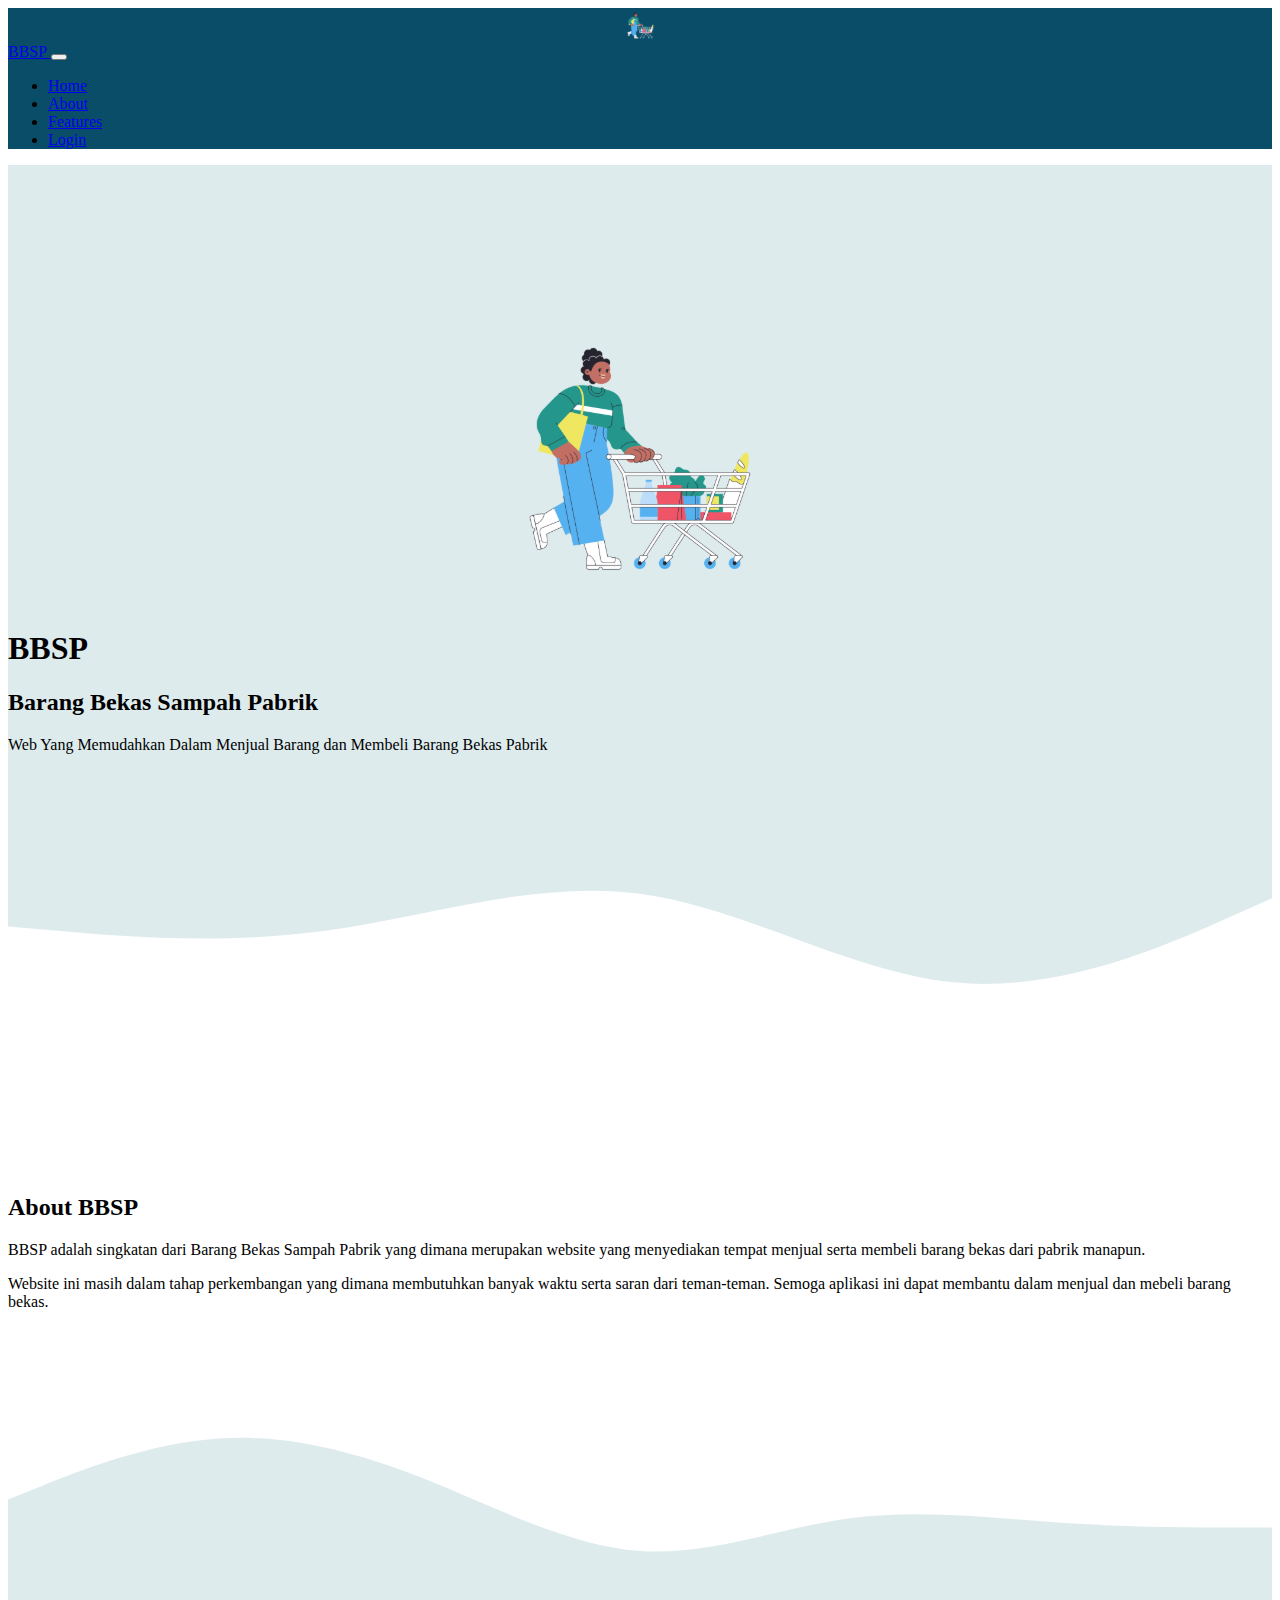
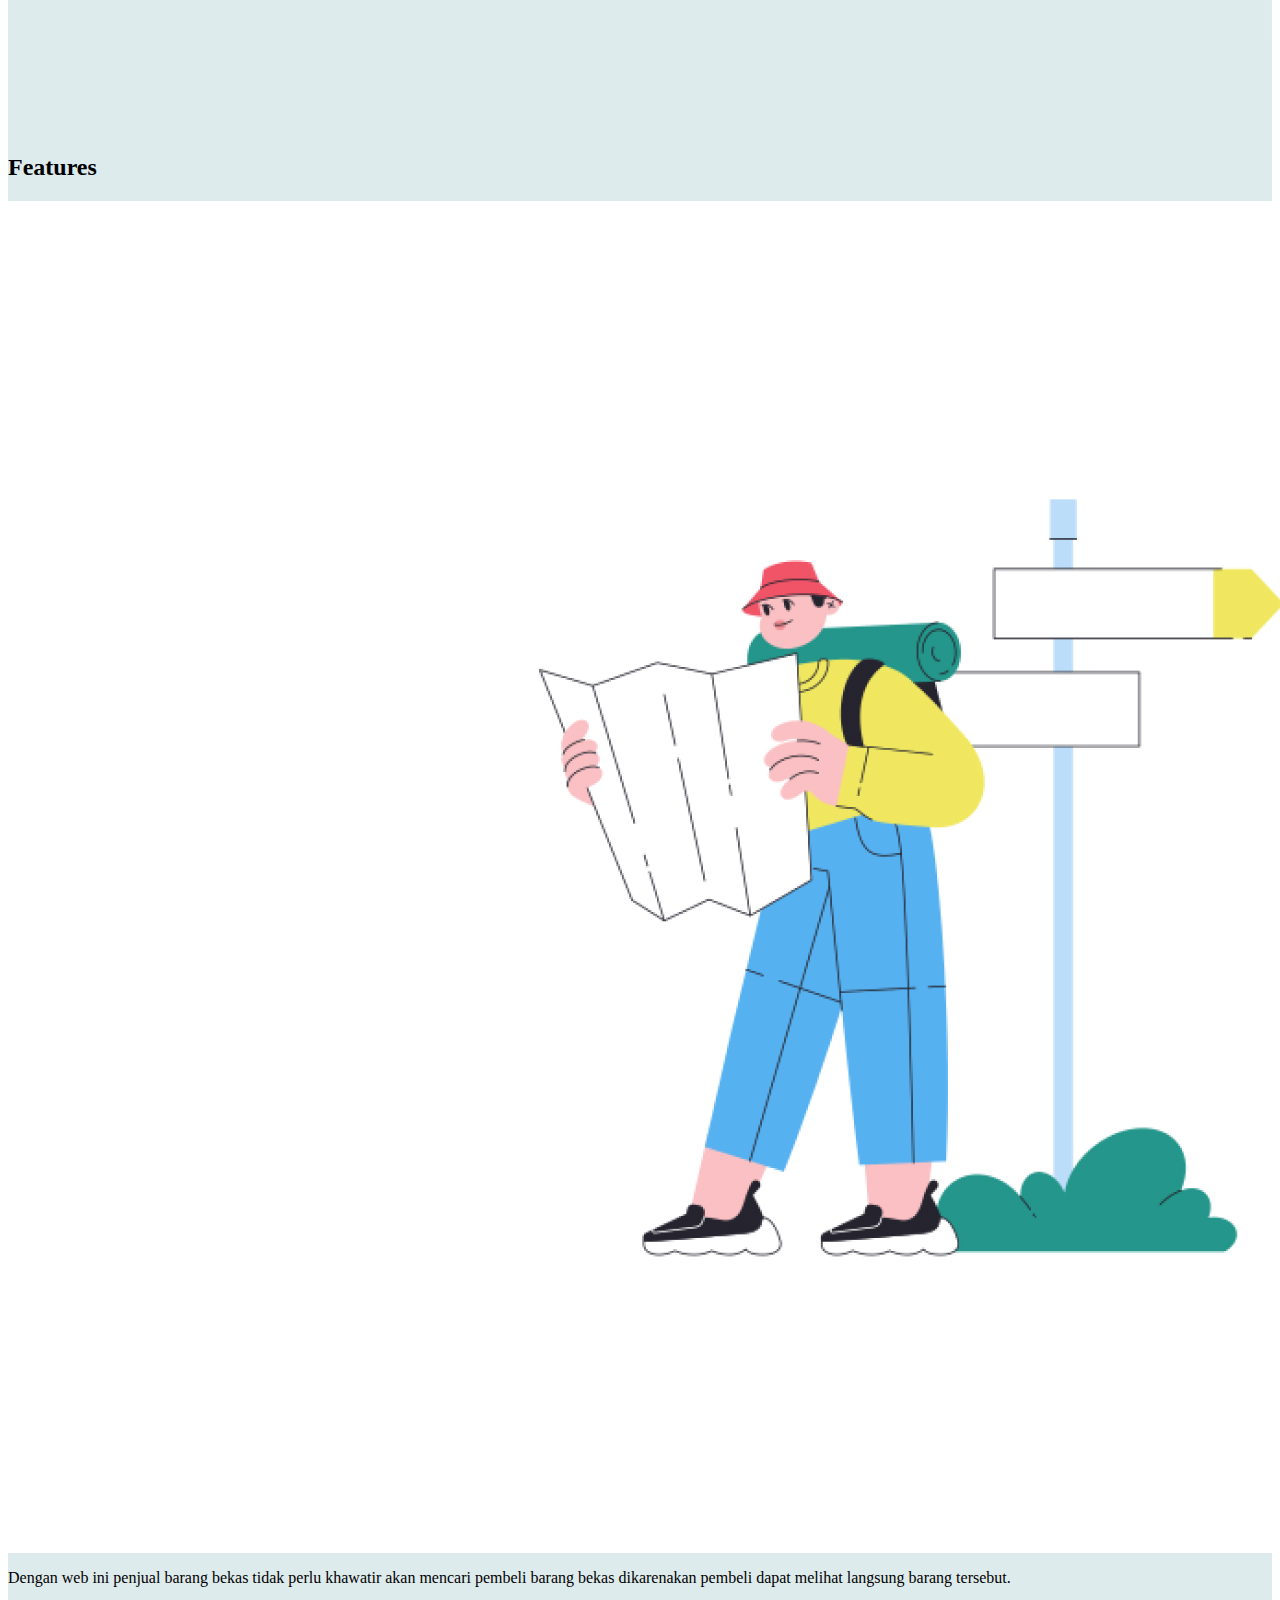
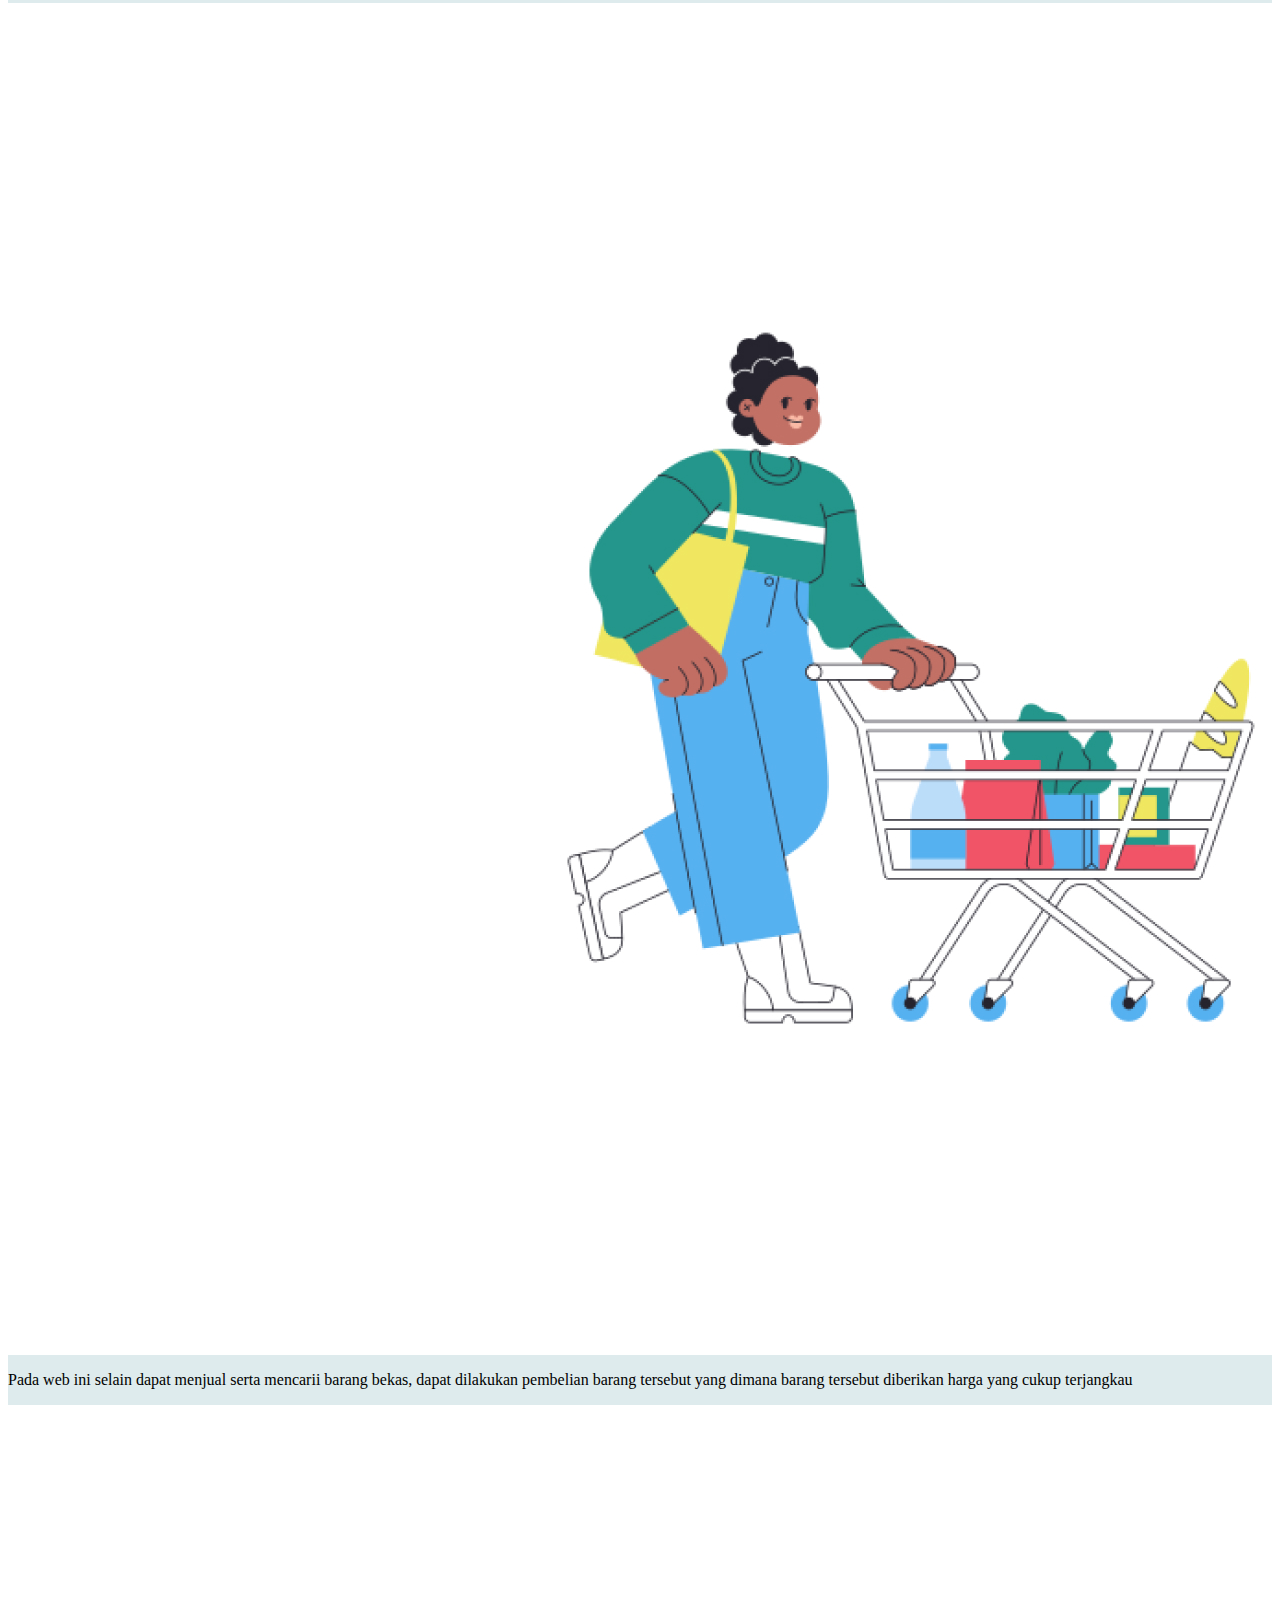
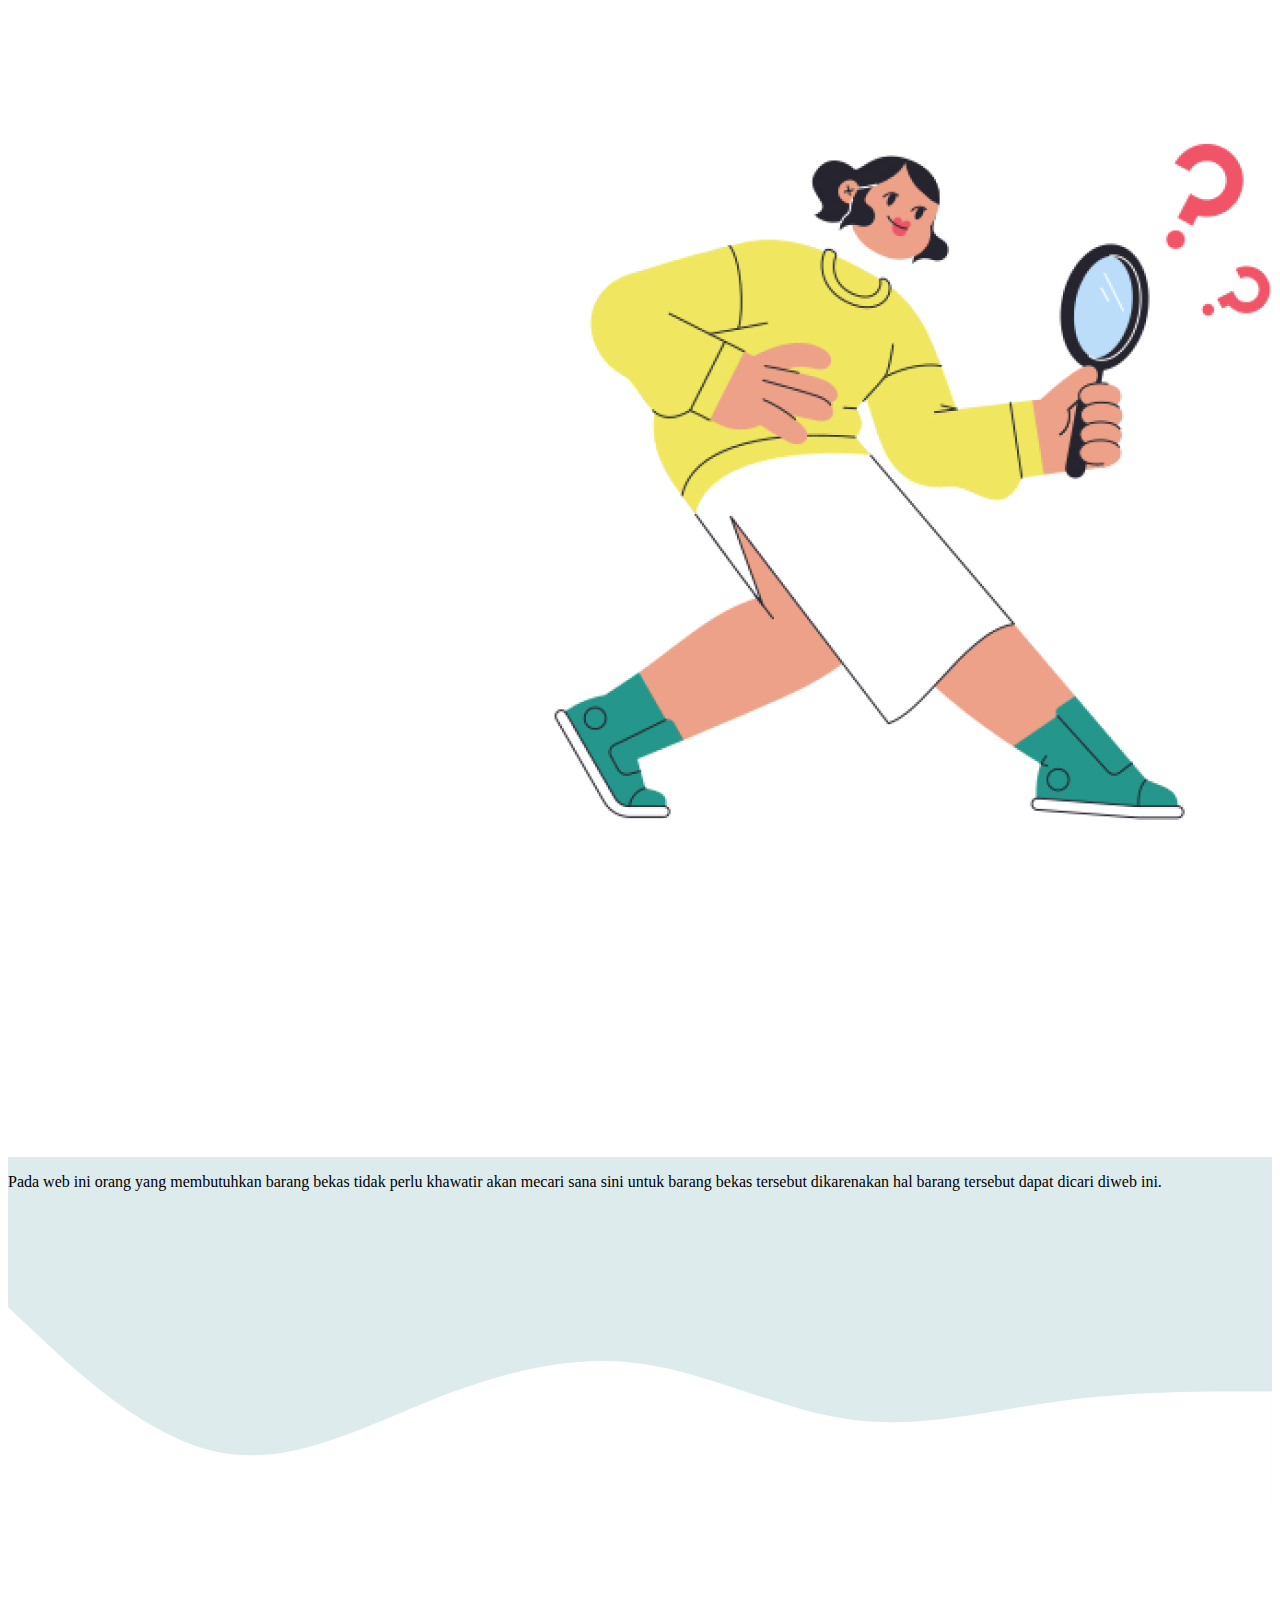
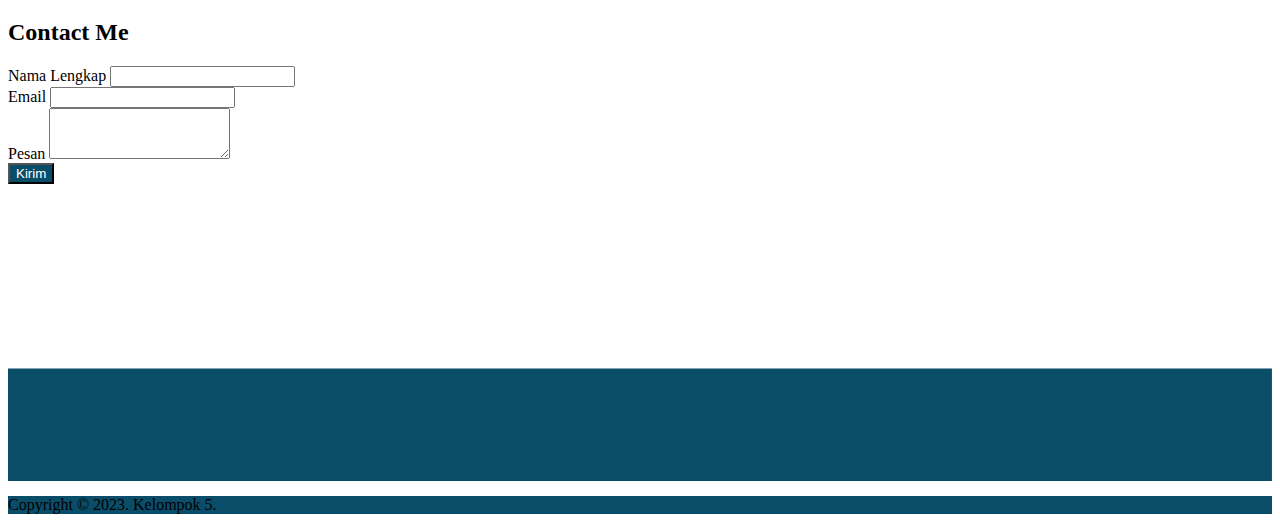
<file: index.html>
<!DOCTYPE html>
<html lang="en">
  <head>
    <meta charset="utf-8" />
    <meta name="viewport" content="width=device-width, initial-scale=1" />
    <title>Barang Bekas Sampah Pabrik</title>
    <link href="https://cdn.jsdelivr.net/npm/bootstrap@5.3.0-alpha3/dist/css/bootstrap.min.css" rel="stylesheet" integrity="sha384-KK94CHFLLe+nY2dmCWGMq91rCGa5gtU4mk92HdvYe+M/SXH301p5ILy+dN9+nJOZ" crossorigin="anonymous" />
    <link rel="stylesheet" href="https://cdn.jsdelivr.net/npm/bootstrap-icons@1.10.4/font/bootstrap-icons.css" />
    <link rel="stylesheet" href="style.css" />
  </head>
  <body id="home">
    <!-- Navbar -->

    <nav class="navbar navbar-dark navbar-expand-lg navbarbbsp shadow-sm fixed-top">
      <div class="container">
        <a class="navbar-brand" href="#">
          <img src="img/logo.svg" alt="Logo" height="35" class="d-inline-block align-text-top" />
          BBSP
        </a>
        <button class="navbar-toggler" type="button" data-bs-toggle="collapse" data-bs-target="#navbarSupportedContent" aria-controls="navbarSupportedContent" aria-expanded="false" aria-label="Toggle navigation">
          <span class="navbar-toggler-icon"></span>
        </button>
        <div class="collapse navbar-collapse" id="navbarSupportedContent">
          <ul class="navbar-nav ms-auto">
            <li class="nav-item">
              <a class="nav-link active" aria-current="page" href="#home">Home</a>
            </li>
            <li class="nav-item">
              <a class="nav-link active" aria-current="page" href="#about">About</a>
            </li>
            <li class="nav-item">
              <a class="nav-link active" aria-current="page" href="#Features">Features</a>
            </li>
            <li class="nav-item me-3">
              <a class="nav-link active" aria-current="page" href="login.php">Login</a>
            </li>
          </ul>
        </div>
      </div>
    </nav>
    <!-- Akhir Navbar -->

    <!-- Jumbotron -->
    <section class="jumbotron text-center">
      <img src="img/logo.svg" alt="Zulfa Ridha" width="300" class="rounded-circle" />
      <h1 class="display-4 fw-bold">BBSP</h1>
      <h2 class="display-4 fw-bold">Barang Bekas Sampah Pabrik</h2>
      <p class="lead">Web Yang Memudahkan Dalam Menjual Barang dan Membeli Barang Bekas Pabrik</p>
      <svg xmlns="http://www.w3.org/2000/svg" viewBox="0 0 1440 320">
        <path
          fill="#ffffff"
          fill-opacity="1"
          d="M0,160L60,165.3C120,171,240,181,360,165.3C480,149,600,107,720,122.7C840,139,960,213,1080,224C1200,235,1320,181,1380,154.7L1440,128L1440,320L1380,320C1320,320,1200,320,1080,320C960,320,840,320,720,320C600,320,480,320,360,320C240,320,120,320,60,320L0,320Z"
        ></path>
      </svg>
    </section>
    <!-- akhir Jumbotron -->

    <!-- About -->
    <section id="about">
      <div class="container">
        <div class="row text-center mb-3">
          <div class="col">
            <h2>About BBSP</h2>
          </div>
        </div>
        <div class="row d-sm-flex flex-column justify-content-center fs-5 text-center">
          <div class="mx-sm-5">
            <p>BBSP adalah singkatan dari Barang Bekas Sampah Pabrik yang dimana merupakan website yang menyediakan tempat menjual serta membeli barang bekas dari pabrik manapun.</p>
          </div>
          <div class="mx-sm-5">
            <p>Website ini masih dalam tahap perkembangan yang dimana membutuhkan banyak waktu serta saran dari teman-teman. Semoga aplikasi ini dapat membantu dalam menjual dan mebeli barang bekas.</p>
          </div>
        </div>
      </div>
      <svg xmlns="http://www.w3.org/2000/svg" viewBox="0 0 1440 320" style="max-width: 100%; height: auto">
        <path
          fill="#deebed"
          fill-opacity="1"
          d="M0,160L40,144C80,128,160,96,240,90.7C320,85,400,107,480,138.7C560,171,640,213,720,218.7C800,224,880,192,960,181.3C1040,171,1120,181,1200,186.7C1280,192,1360,192,1400,192L1440,192L1440,320L1400,320C1360,320,1280,320,1200,320C1120,320,1040,320,960,320C880,320,800,320,720,320C640,320,560,320,480,320C400,320,320,320,240,320C160,320,80,320,40,320L0,320Z"
        ></path>
      </svg>
    </section>

    <style>
      /* Atur ukuran font untuk layar kecil */
      @media screen and (max-width: 576px) {
        .fs-5 {
          font-size: 1.1rem;
        }
      }

      /* Atur margin untuk bagian konten */
      #about .container {
        margin-top: 2rem;
        margin-bottom: 2rem;
      }

      /* Atur lebar maksimum dan margin untuk gambar SVG */
      svg {
        max-width: 100%;
        margin-top: 1rem;
        margin-bottom: -5px;
      }
    </style>

    <!-- Akhir About -->

    <!-- Features -->
    <section id="Features" class="feature">
      <div class="container">
        <div class="row text-center mb-3">
          <div class="col">
            <h2>Features</h2>
          </div>
        </div>
        <div class="row justify-content-center">
          <div class="col-md-4 mb-3">
            <div class="card">
              <img src="img/fitur 1.png" class="card-img-top" alt="Project 1" />
              <div class="card-body">
                <p class="card-text text-xl-center">Dengan web ini penjual barang bekas tidak perlu khawatir akan mencari pembeli barang bekas dikarenakan pembeli dapat melihat langsung barang tersebut.</p>
              </div>
            </div>
          </div>
          <div class="col-md-4 mb-3">
            <div class="card">
              <img src="img/fitur 2.png" class="card-img-top" alt="Project 2" />
              <div class="card-body">
                <p class="card-text text-sm-center">Pada web ini selain dapat menjual serta mencarii barang bekas, dapat dilakukan pembelian barang tersebut yang dimana barang tersebut diberikan harga yang cukup terjangkau</p>
              </div>
            </div>
          </div>
          <div class="col-md-4 mb-3">
            <div class="card">
              <img src="img/fitur 3.png" class="card-img-top" alt="Project 3" />
              <div class="card-body">
                <p class="card-text text-sm-center">Pada web ini orang yang membutuhkan barang bekas tidak perlu khawatir akan mecari sana sini untuk barang bekas tersebut dikarenakan hal barang tersebut dapat dicari diweb ini.</p>
              </div>
            </div>
          </div>
        </div>
      </div>
      <svg xmlns="http://www.w3.org/2000/svg" viewBox="0 0 1440 320">
        <path
          fill="#ffffff"
          fill-opacity="1"
          d="M0,96L40,133.3C80,171,160,245,240,261.3C320,277,400,235,480,202.7C560,171,640,149,720,160C800,171,880,213,960,224C1040,235,1120,213,1200,202.7C1280,192,1360,192,1400,192L1440,192L1440,320L1400,320C1360,320,1280,320,1200,320C1120,320,1040,320,960,320C880,320,800,320,720,320C640,320,560,320,480,320C400,320,320,320,240,320C160,320,80,320,40,320L0,320Z"
        ></path>
      </svg>
    </section>
    <!-- Akhir Projects -->

    <!-- Contact -->
    <section id="contact">
      <div class="container">
        <div class="row text-center mb-3">
          <div class="col">
            <h2>Contact Me</h2>
          </div>
        </div>
        <div class="row justify-content-center">
          <div class="col-md-8">
            <form>
              <div class="mb-3">
                <label for="name" class="form-label">Nama Lengkap</label>
                <input type="text" class="form-control" id="exampleInputEmail1" aria-describedby="name" />
              </div>
              <div class="mb-3">
                <label for="email" class="form-label">Email</label>
                <input type="email" class="form-control" id="email" aria-describedby="email" />
              </div>
              <div class="mb-3">
                <label for="pesan" class="form-label">Pesan</label>
                <textarea class="form-control" id="pesan" rows="3"></textarea>
              </div>
              <button type="submit" class="btn">Kirim</button>
            </form>
          </div>
        </div>
      </div>
      <svg xmlns="http://www.w3.org/2000/svg" viewBox="0 0 1440 320"><path fill="#0a4d68" fill-opacity="1" d="M0,192L1440,192L1440,320L0,320Z"></path></svg>
    </section>
    <!-- Akhir Contact -->

    <!-- Footer -->
    <footer class="footer text-white text-center pb-2">
      <p>Copyright © 2023. Kelompok 5.</p>
    </footer>

    <!-- Akhir Footer -->
    <script src="https://cdn.jsdelivr.net/npm/bootstrap@5.3.0-alpha3/dist/js/bootstrap.bundle.min.js" integrity="sha384-ENjdO4Dr2bkBIFxQpeoTz1HIcje39Wm4jDKdf19U8gI4ddQ3GYNS7NTKfAdVQSZe" crossorigin="anonymous"></script>
  </body>
</html>
</file>
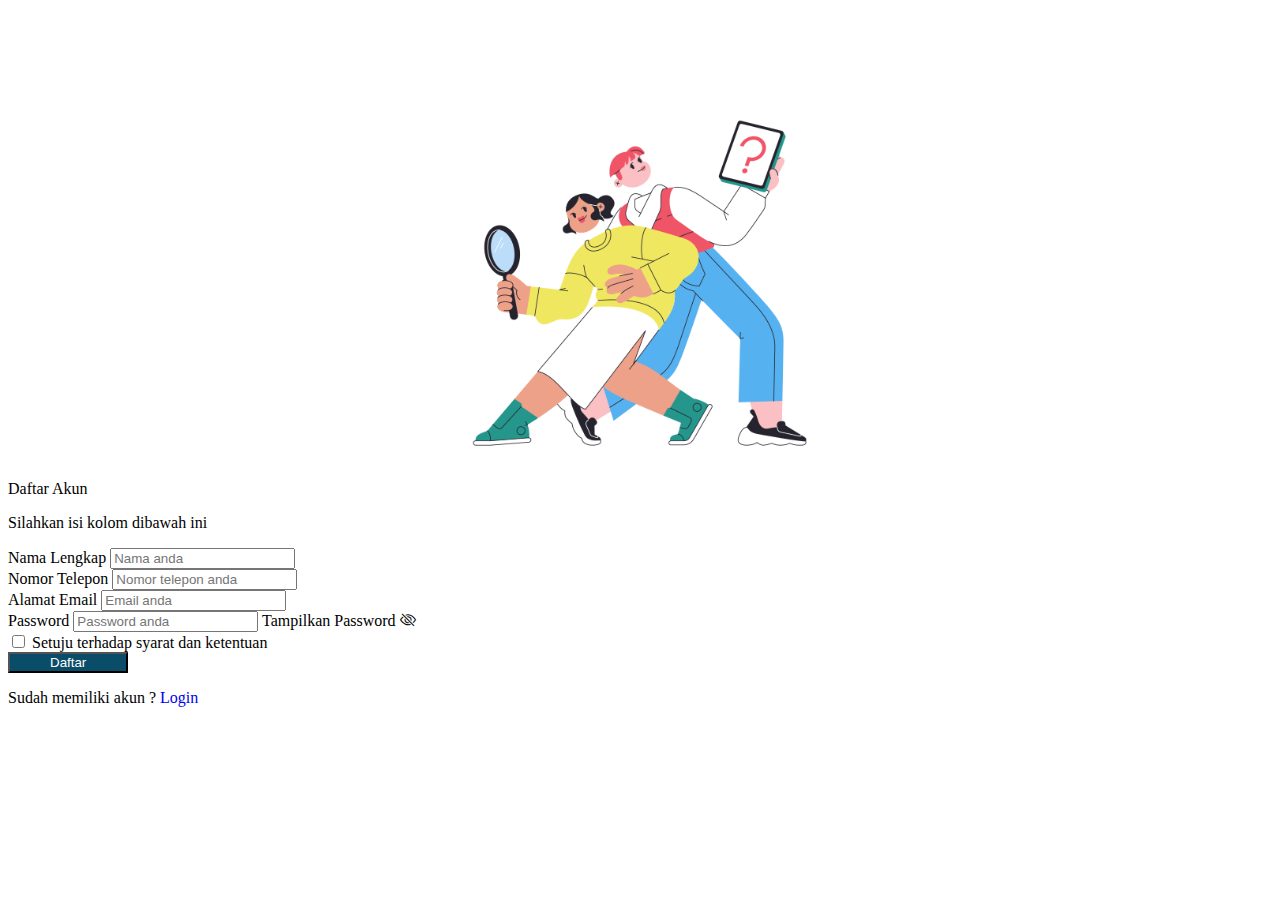
<file: daftar.html>
<!DOCTYPE html>
<html lang="en">
  <head>
    <meta charset="utf-8" />
    <meta name="viewport" content="width=device-width, initial-scale=1" />
    <title>Login</title>
    <link href="https://cdn.jsdelivr.net/npm/bootstrap@5.3.0-alpha3/dist/css/bootstrap.min.css" rel="stylesheet" integrity="sha384-KK94CHFLLe+nY2dmCWGMq91rCGa5gtU4mk92HdvYe+M/SXH301p5ILy+dN9+nJOZ" crossorigin="anonymous" />
    <link rel="stylesheet" href="https://cdn.jsdelivr.net/npm/bootstrap-icons@1.10.4/font/bootstrap-icons.css" />
    <link rel="stylesheet" href="style.css" />
  </head>
  <body>
    <section class="min-vh-100">
      <div class="container-fluid h-custom">
        <div class="row d-flex justify-content-center align-items-center h-100">
          <div class="col-md-9 col-lg-6 col-xl-5">
            <img src="img/logo 2.svg" class="img-fluid rounded mx-auto d-block" alt="Sample image" />
          </div>
          <div class="col-md-8 col-lg-6 col-xl-4 offset-xl-1">
            <form action="auth/daftar_proses.php" method="post">
              <div class="d-flex flex-row align-items-center justify-content-center justify-content-lg-start mb-1">
                <p class="lead fw-normal mb-sm-0 me-3 fw-bold fs-1">Daftar Akun</p>
              </div>
              <div>
                <p class="lead fw-normal mb-4 me-3">Silahkan isi kolom dibawah ini</p>
              </div>

              <!-- Nama input -->
              <div class="form-outline mb-1">
                <label class="form-label mx-3" for="form3Example3">Nama Lengkap</label>
                <input type="text" id="form3Example3" class="form-control form-control-lg mb-3" placeholder="Nama anda" name="nama" required />
              </div>

              <!-- Email input -->
              <div class="form-outline mb-1">
                <label class="form-label mx-3" for="form3Example3">Nomor Telepon</label>
                <input type="text" id="form3Example3" class="form-control form-control-lg mb-3" placeholder="Nomor telepon anda" name="telepon" required />
              </div>

              <!-- Email input -->
              <div class="form-outline mb-1">
                <label class="form-label mx-3" for="form3Example3">Alamat Email</label>
                <input type="email" id="form3Example3" class="form-control form-control-lg mb-1" placeholder="Email anda" name="email" required />
              </div>

              <!-- Password input -->
              <div class="form-outline my-3 mb-2">
                <label class="form-label mx-3" for="passwordInput">Password</label>
                <input type="password" id="passwordInput" class="form-control form-control-lg mb-1" placeholder="Password anda" name="password" required />
                <label class="form-label tampil-password mx-1" for="passwordInput">Tampilkan Password</label>
                <span class="password-toggle-icon icon-toggle" onclick="togglePasswordVisibility('passwordInput')"><i class="bi bi-eye-slash"></i></span>
              </div>

              <div class="d-flex justify-content-between align-items-center">
                <!-- Checkbox -->
                <div class="form-check mb-0">
                  <input class="form-check-input checkbox me-2" type="checkbox" value="" id="form2Example3" />
                  <label class="form-check-label" for="form2Example3"> Setuju terhadap syarat dan ketentuan </label>
                </div>
              </div>

              <div class="text-center text-lg-start mt-1 pt-2">
                <button type="submit" class="btn btn-lg" style="padding-left: 2.5rem; padding-right: 2.5rem">Daftar</button>
                <p class="small mt-1 pt-1 mb-0">Sudah memiliki akun ? <a href="login.php" class="fw-bold text-black" style="text-decoration: none">Login</a></p>
              </div>
            </form>
          </div>
        </div>
      </div>
    </section>
    <script>
      function togglePasswordVisibility(inputId) {
        var passwordInput = document.getElementById(inputId);
        var passwordToggleIcon = document.querySelector("#" + inputId + "+.password-toggle-icon i");

        if (passwordInput.type === "password") {
          passwordInput.type = "text";
          passwordToggleIcon.classList.remove("bi-eye-slash");
          passwordToggleIcon.classList.add("bi-eye");
        } else {
          passwordInput.type = "password";
          passwordToggleIcon.classList.remove("bi-eye");
          passwordToggleIcon.classList.add("bi-eye-slash");
        }
      }
    </script>
  </body>
</html>
</file>
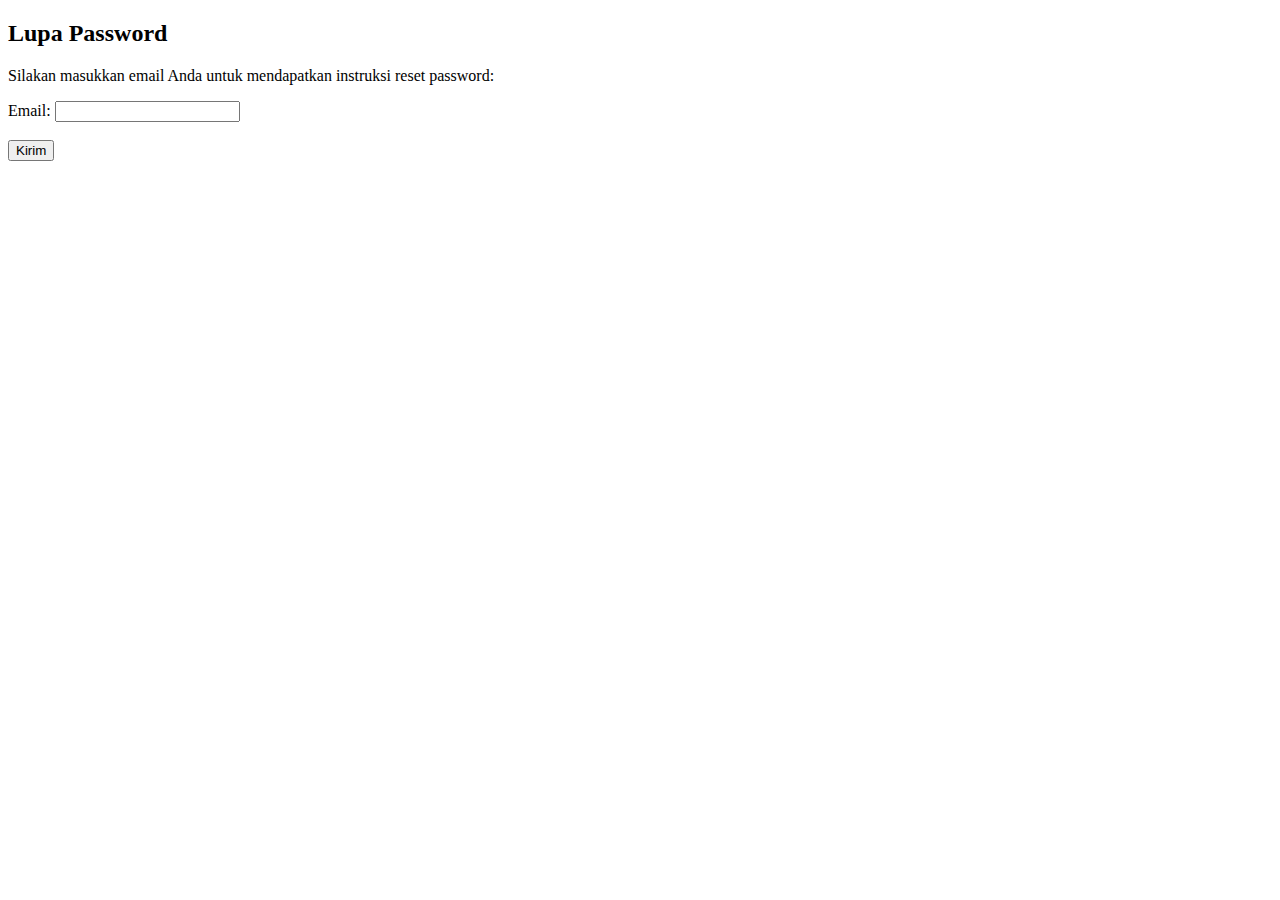
<file: ganti password.html>
<!DOCTYPE html>
<html>
<head>
	<title>Lupa Password</title>
</head>
<body>
	<h2>Lupa Password</h2>
	<p>Silakan masukkan email Anda untuk mendapatkan instruksi reset password:</p>
	<form method="post" action="reset_password.php">
		<label for="email">Email:</label>
		<input type="email" id="email" name="email" required><br><br>
		<input type="submit" value="Kirim">
	</form>
</body>
</html>
</file>
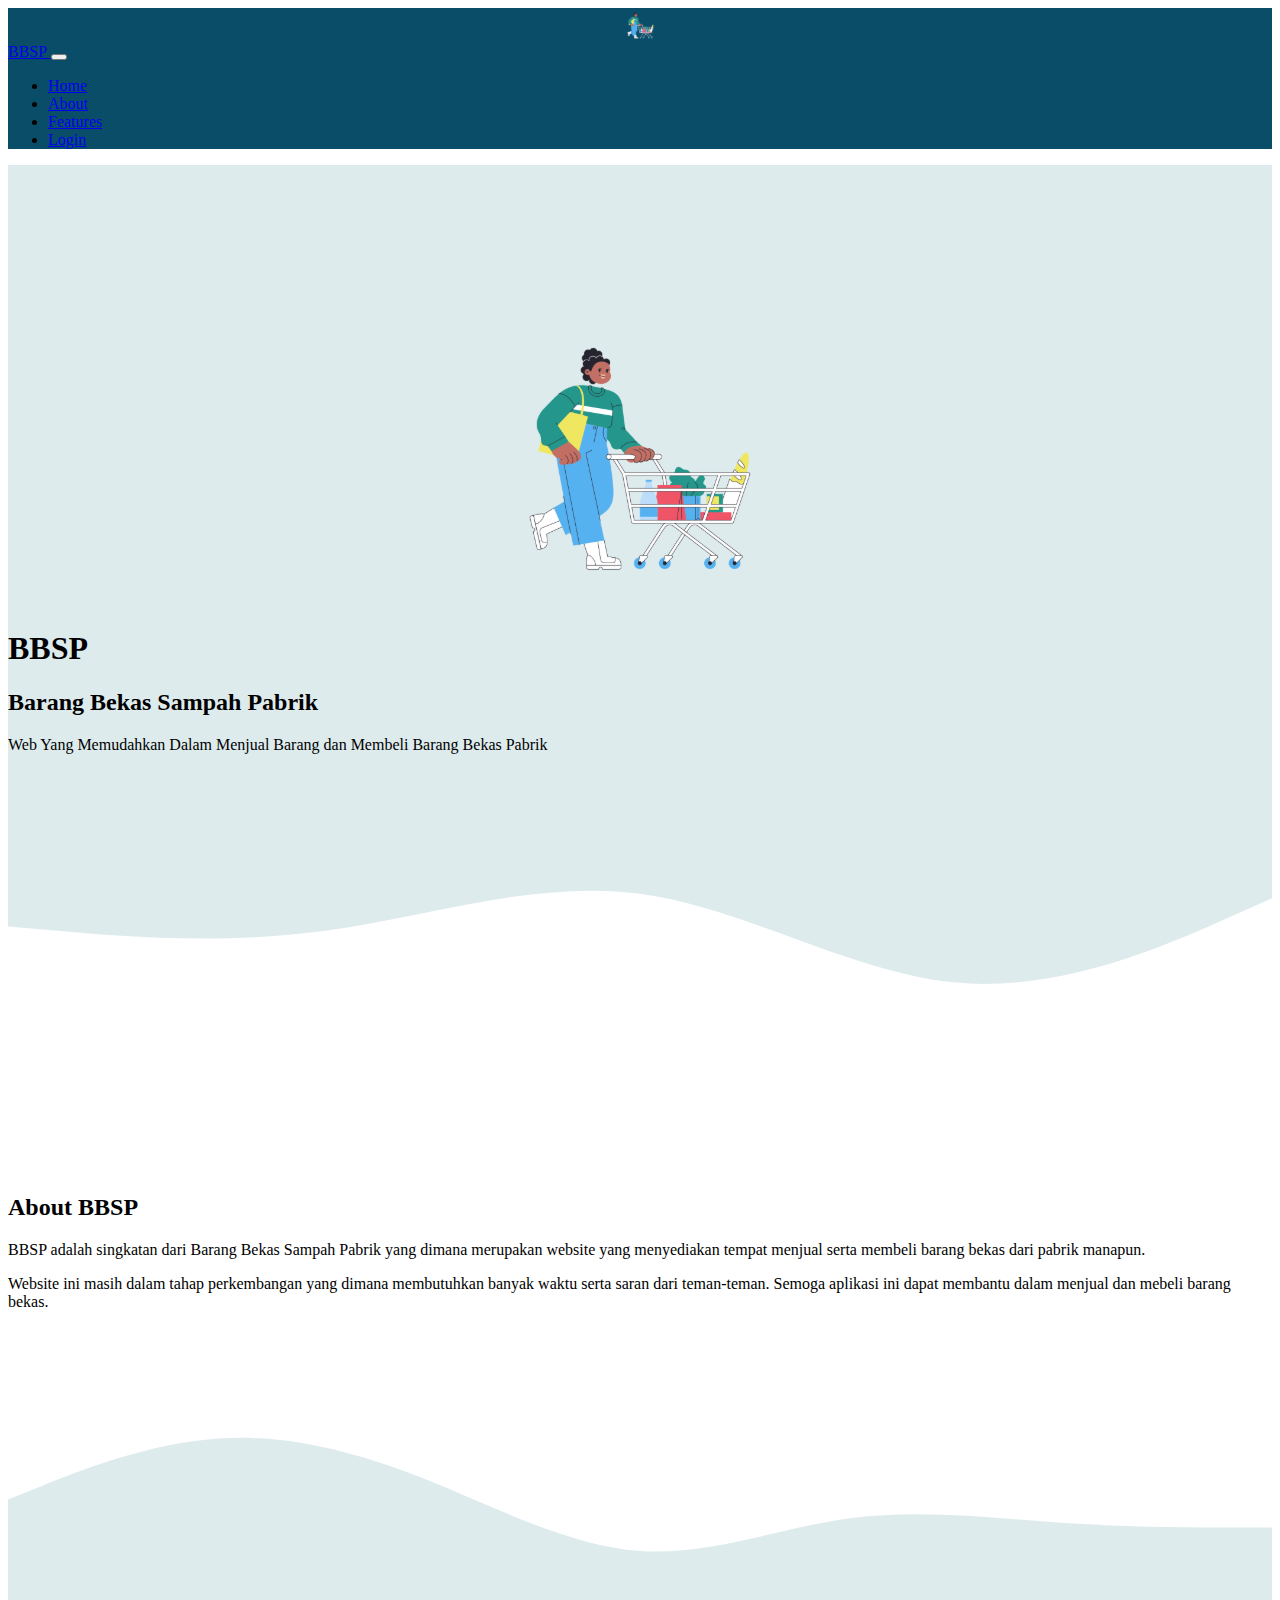
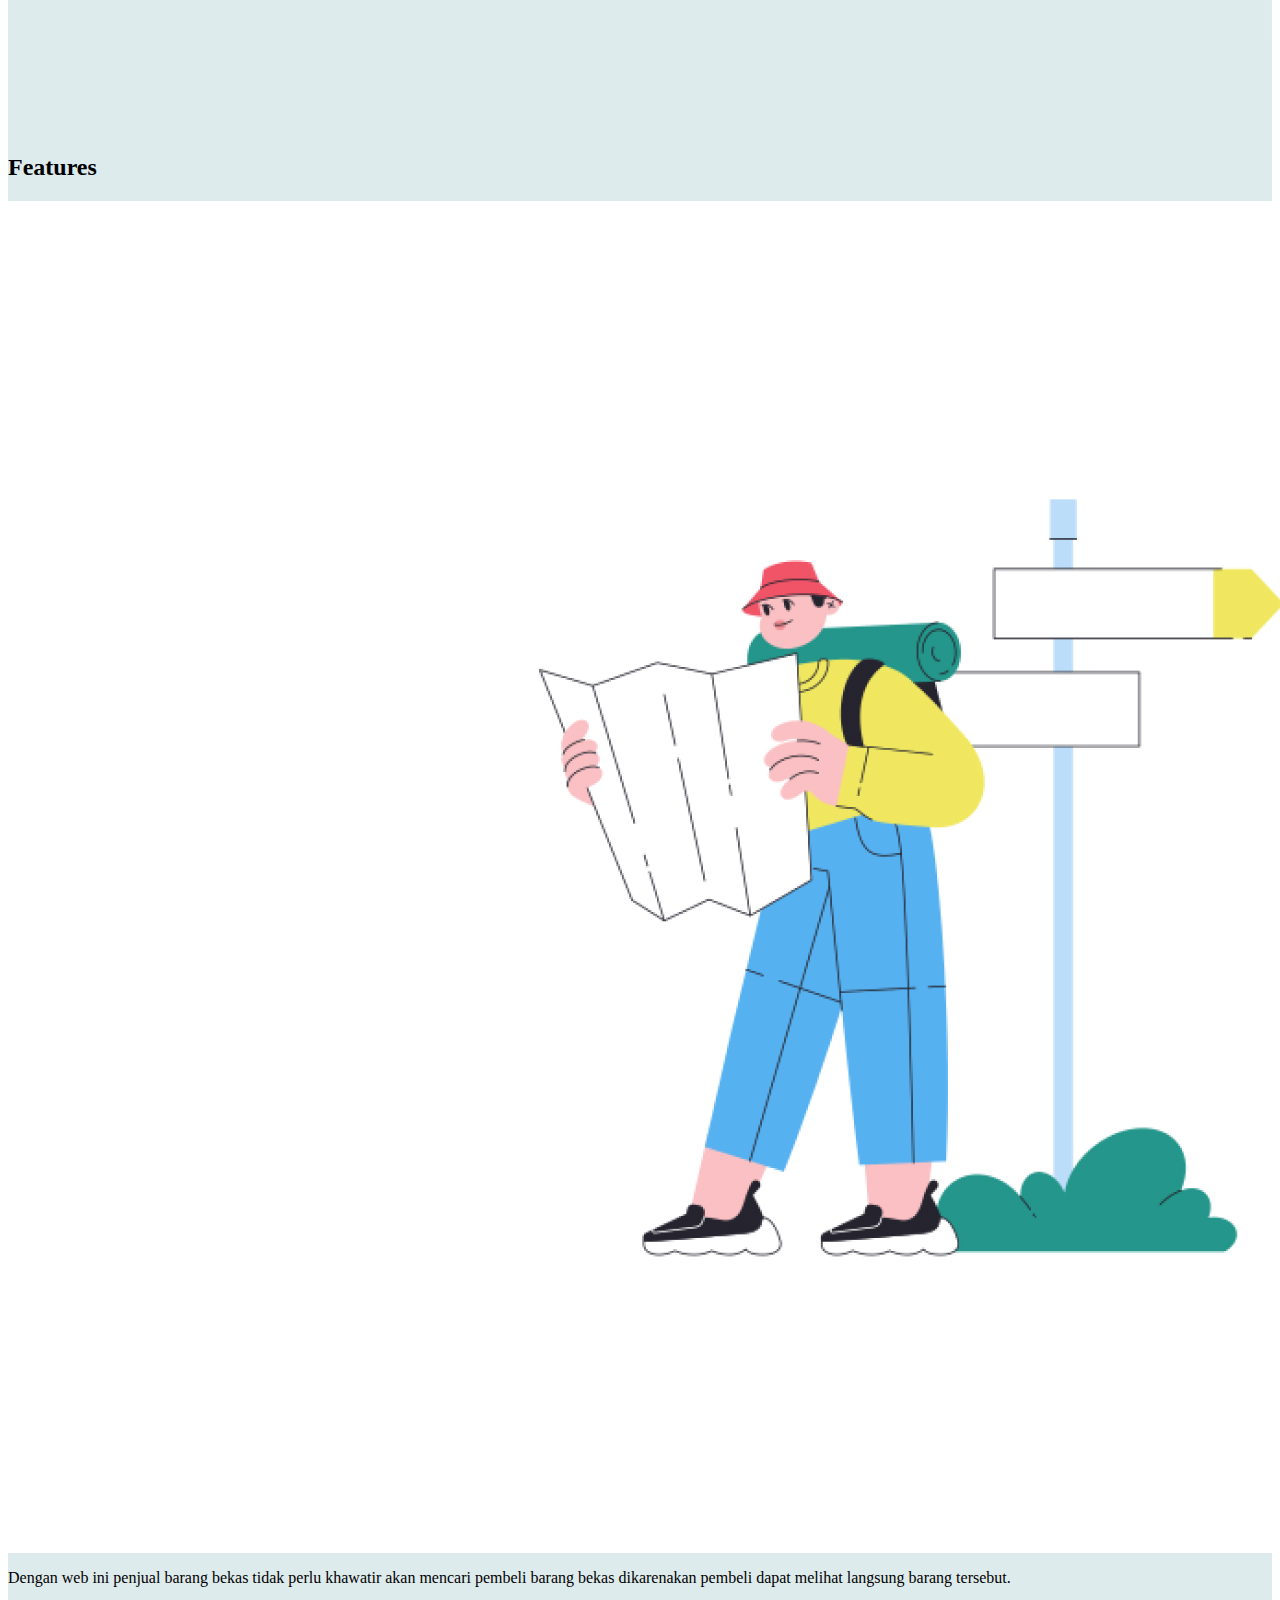
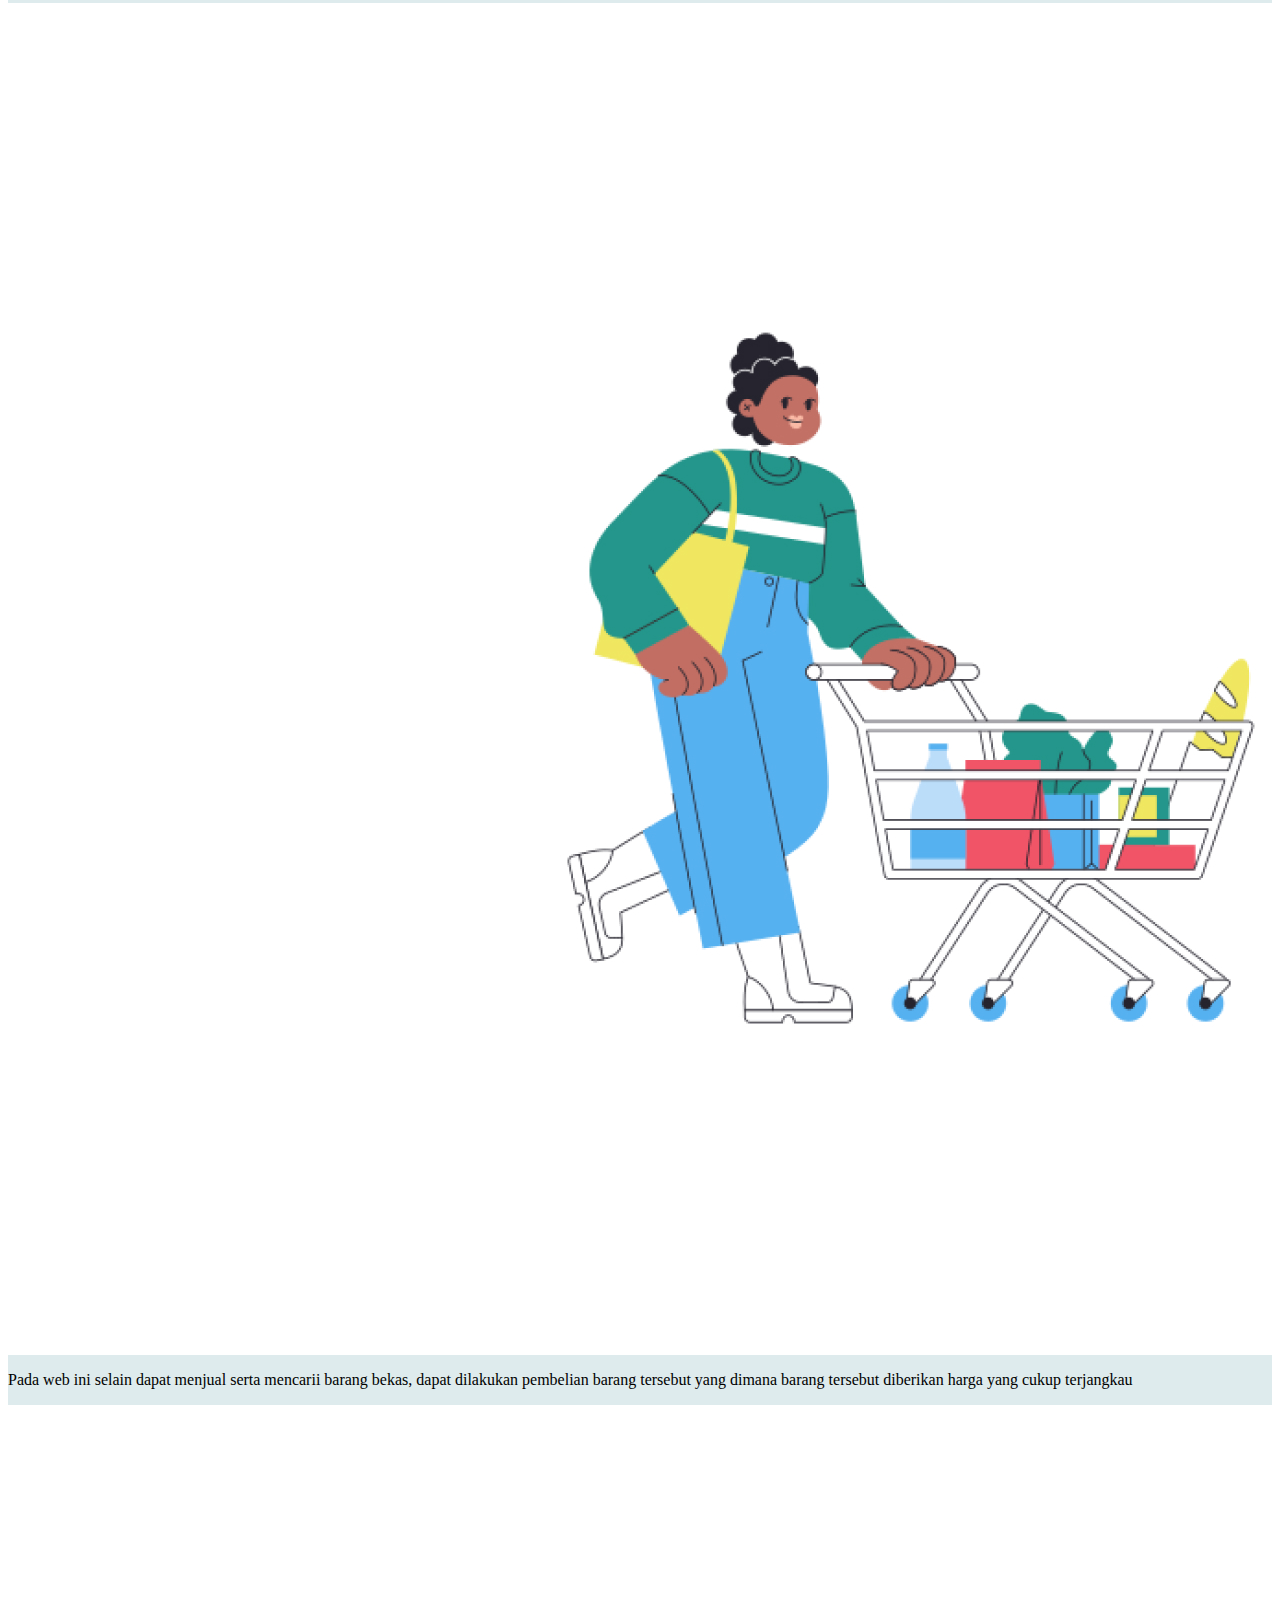
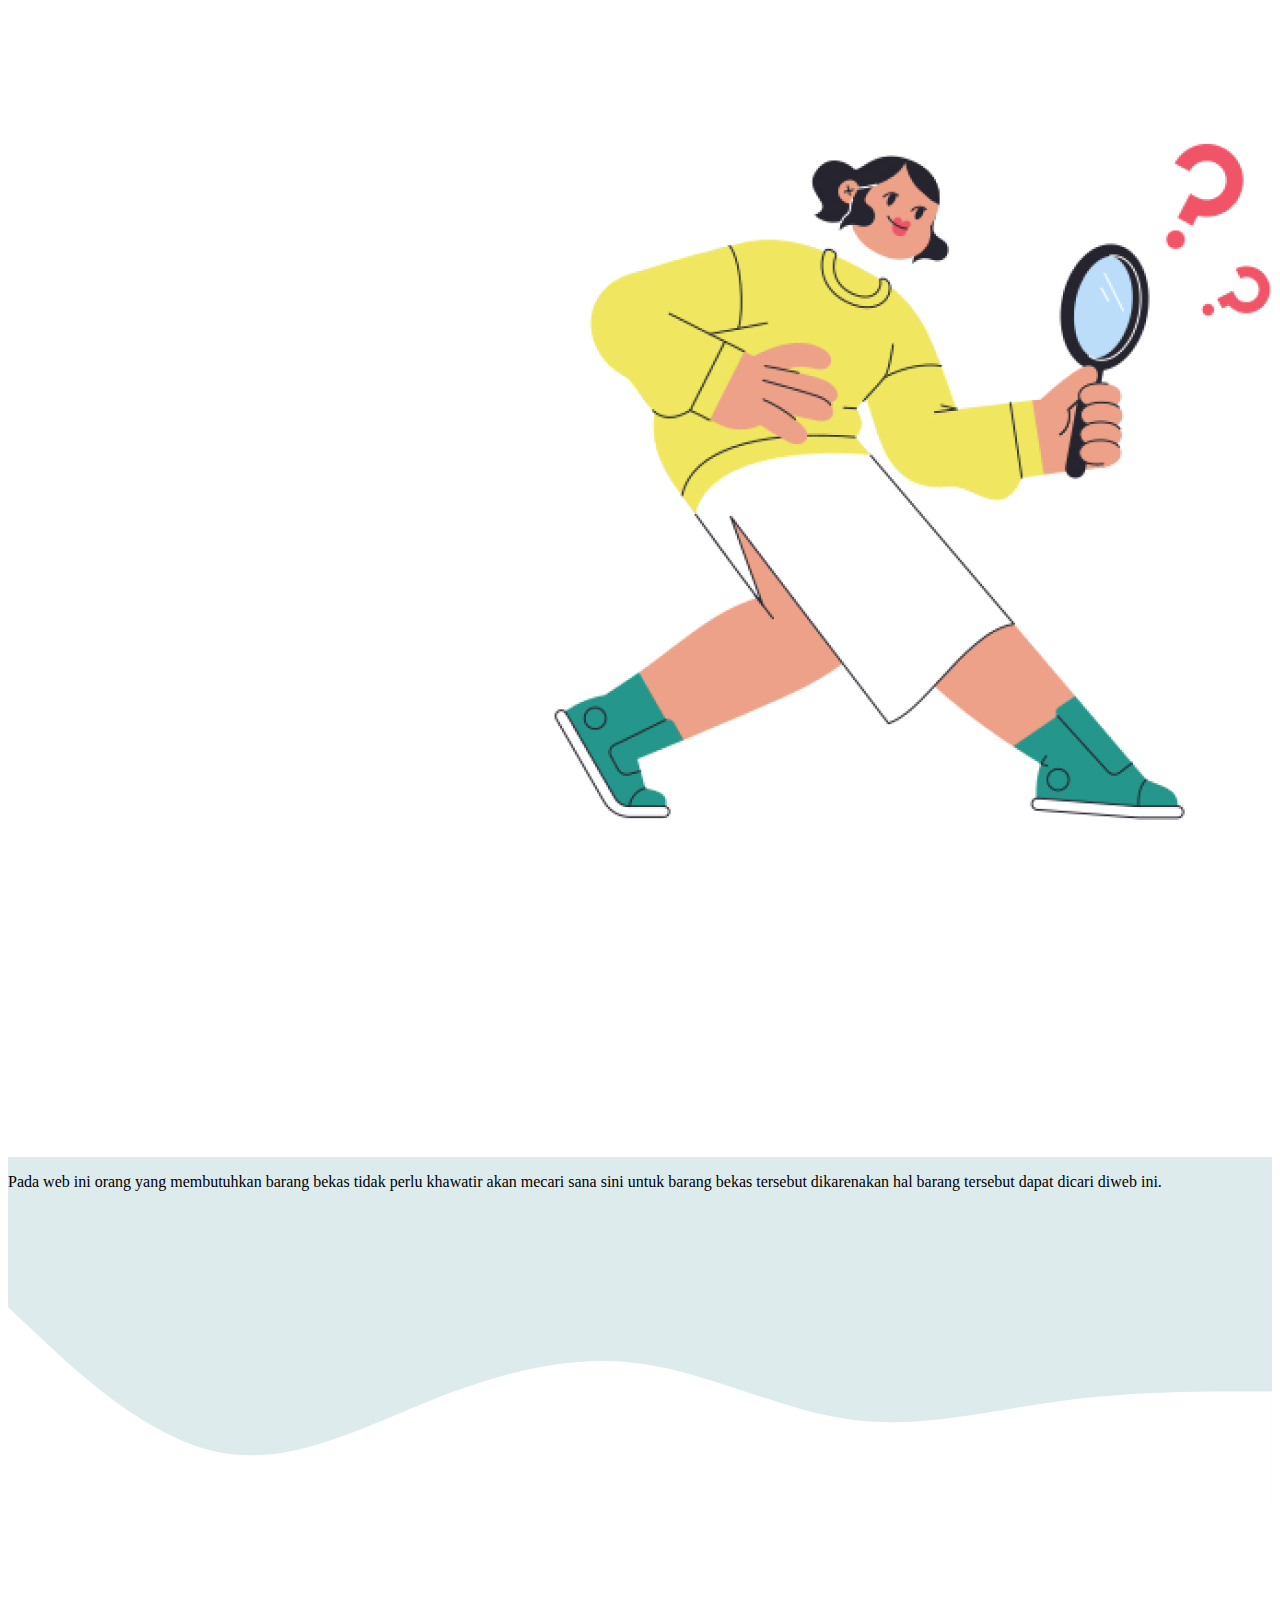
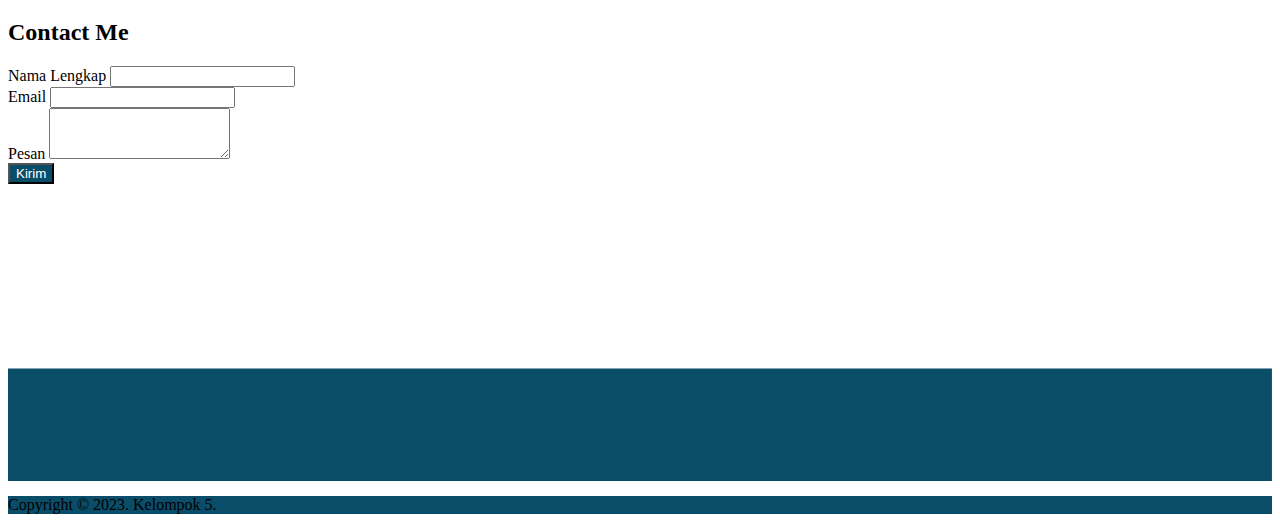
<file: indext.html>
<!DOCTYPE html>
<html lang="en">
  <head>
    <meta charset="utf-8" />
    <meta name="viewport" content="width=device-width, initial-scale=1" />
    <title>Barang Bekas Sampah Pabrik</title>
    <link href="https://cdn.jsdelivr.net/npm/bootstrap@5.3.0-alpha3/dist/css/bootstrap.min.css" rel="stylesheet" integrity="sha384-KK94CHFLLe+nY2dmCWGMq91rCGa5gtU4mk92HdvYe+M/SXH301p5ILy+dN9+nJOZ" crossorigin="anonymous" />
    <link rel="stylesheet" href="https://cdn.jsdelivr.net/npm/bootstrap-icons@1.10.4/font/bootstrap-icons.css" />
    <link rel="stylesheet" href="style.css" />
  </head>
  <body id="home">
    <!-- Navbar -->

    <nav class="navbar navbar-dark navbar-expand-lg navbarbbsp shadow-sm fixed-top">
      <div class="container">
        <a class="navbar-brand" href="#">
          <img src="img/logo.svg" alt="Logo" height="35" class="d-inline-block align-text-top" />
          BBSP
        </a>
        <button class="navbar-toggler" type="button" data-bs-toggle="collapse" data-bs-target="#navbarSupportedContent" aria-controls="navbarSupportedContent" aria-expanded="false" aria-label="Toggle navigation">
          <span class="navbar-toggler-icon"></span>
        </button>
        <div class="collapse navbar-collapse" id="navbarSupportedContent">
          <ul class="navbar-nav ms-auto">
            <li class="nav-item">
              <a class="nav-link active" aria-current="page" href="#home">Home</a>
            </li>
            <li class="nav-item">
              <a class="nav-link active" aria-current="page" href="#about">About</a>
            </li>
            <li class="nav-item">
              <a class="nav-link active" aria-current="page" href="#Features">Features</a>
            </li>
            <li class="nav-item me-3">
              <a class="nav-link active" aria-current="page" href="login.html">Login</a>
            </li>
          </ul>
        </div>
      </div>
    </nav>
    <!-- Akhir Navbar -->

    <!-- Jumbotron -->
    <section class="jumbotron text-center">
      <img src="img/logo.svg" alt="Zulfa Ridha" width="300" class="rounded-circle" />
      <h1 class="display-4 fw-bold">BBSP</h1>
      <h2 class="display-4 fw-bold">Barang Bekas Sampah Pabrik</h2>
      <p class="lead">Web Yang Memudahkan Dalam Menjual Barang dan Membeli Barang Bekas Pabrik</p>
      <svg xmlns="http://www.w3.org/2000/svg" viewBox="0 0 1440 320">
        <path
          fill="#ffffff"
          fill-opacity="1"
          d="M0,160L60,165.3C120,171,240,181,360,165.3C480,149,600,107,720,122.7C840,139,960,213,1080,224C1200,235,1320,181,1380,154.7L1440,128L1440,320L1380,320C1320,320,1200,320,1080,320C960,320,840,320,720,320C600,320,480,320,360,320C240,320,120,320,60,320L0,320Z"
        ></path>
      </svg>
    </section>
    <!-- akhir Jumbotron -->

    <!-- About -->
    <section id="about">
      <div class="container">
        <div class="row text-center mb-3">
          <div class="col">
            <h2>About BBSP</h2>
          </div>
        </div>
        <div class="row d-sm-flex flex-column justify-content-center fs-5 text-center">
          <div class="mx-sm-5">
            <p>BBSP adalah singkatan dari Barang Bekas Sampah Pabrik yang dimana merupakan website yang menyediakan tempat menjual serta membeli barang bekas dari pabrik manapun.</p>
          </div>
          <div class="mx-sm-5">
            <p>Website ini masih dalam tahap perkembangan yang dimana membutuhkan banyak waktu serta saran dari teman-teman. Semoga aplikasi ini dapat membantu dalam menjual dan mebeli barang bekas.</p>
          </div>
        </div>
      </div>
      <svg xmlns="http://www.w3.org/2000/svg" viewBox="0 0 1440 320" style="max-width: 100%; height: auto">
        <path
          fill="#deebed"
          fill-opacity="1"
          d="M0,160L40,144C80,128,160,96,240,90.7C320,85,400,107,480,138.7C560,171,640,213,720,218.7C800,224,880,192,960,181.3C1040,171,1120,181,1200,186.7C1280,192,1360,192,1400,192L1440,192L1440,320L1400,320C1360,320,1280,320,1200,320C1120,320,1040,320,960,320C880,320,800,320,720,320C640,320,560,320,480,320C400,320,320,320,240,320C160,320,80,320,40,320L0,320Z"
        ></path>
      </svg>
    </section>

    <style>
      /* Atur ukuran font untuk layar kecil */
      @media screen and (max-width: 576px) {
        .fs-5 {
          font-size: 1.1rem;
        }
      }

      /* Atur margin untuk bagian konten */
      #about .container {
        margin-top: 2rem;
        margin-bottom: 2rem;
      }

      /* Atur lebar maksimum dan margin untuk gambar SVG */
      svg {
        max-width: 100%;
        margin-top: 1rem;
        margin-bottom: -5px;
      }
    </style>

    <!-- Akhir About -->

    <!-- Features -->
    <section id="Features" class="feature">
      <div class="container">
        <div class="row text-center mb-3">
          <div class="col">
            <h2>Features</h2>
          </div>
        </div>
        <div class="row justify-content-center">
          <div class="col-md-4 mb-3">
            <div class="card">
              <img src="img/fitur 1.png" class="card-img-top" alt="Project 1" />
              <div class="card-body">
                <p class="card-text text-xl-center">Dengan web ini penjual barang bekas tidak perlu khawatir akan mencari pembeli barang bekas dikarenakan pembeli dapat melihat langsung barang tersebut.</p>
              </div>
            </div>
          </div>
          <div class="col-md-4 mb-3">
            <div class="card">
              <img src="img/fitur 2.png" class="card-img-top" alt="Project 2" />
              <div class="card-body">
                <p class="card-text text-sm-center">Pada web ini selain dapat menjual serta mencarii barang bekas, dapat dilakukan pembelian barang tersebut yang dimana barang tersebut diberikan harga yang cukup terjangkau</p>
              </div>
            </div>
          </div>
          <div class="col-md-4 mb-3">
            <div class="card">
              <img src="img/fitur 3.png" class="card-img-top" alt="Project 3" />
              <div class="card-body">
                <p class="card-text text-sm-center">Pada web ini orang yang membutuhkan barang bekas tidak perlu khawatir akan mecari sana sini untuk barang bekas tersebut dikarenakan hal barang tersebut dapat dicari diweb ini.</p>
              </div>
            </div>
          </div>
        </div>
      </div>
      <svg xmlns="http://www.w3.org/2000/svg" viewBox="0 0 1440 320">
        <path
          fill="#ffffff"
          fill-opacity="1"
          d="M0,96L40,133.3C80,171,160,245,240,261.3C320,277,400,235,480,202.7C560,171,640,149,720,160C800,171,880,213,960,224C1040,235,1120,213,1200,202.7C1280,192,1360,192,1400,192L1440,192L1440,320L1400,320C1360,320,1280,320,1200,320C1120,320,1040,320,960,320C880,320,800,320,720,320C640,320,560,320,480,320C400,320,320,320,240,320C160,320,80,320,40,320L0,320Z"
        ></path>
      </svg>
    </section>
    <!-- Akhir Projects -->

    <!-- Contact -->
    <section id="contact">
      <div class="container">
        <div class="row text-center mb-3">
          <div class="col">
            <h2>Contact Me</h2>
          </div>
        </div>
        <div class="row justify-content-center">
          <div class="col-md-8">
            <form>
              <div class="mb-3">
                <label for="name" class="form-label">Nama Lengkap</label>
                <input type="text" class="form-control" id="exampleInputEmail1" aria-describedby="name" />
              </div>
              <div class="mb-3">
                <label for="email" class="form-label">Email</label>
                <input type="email" class="form-control" id="email" aria-describedby="email" />
              </div>
              <div class="mb-3">
                <label for="pesan" class="form-label">Pesan</label>
                <textarea class="form-control" id="pesan" rows="3"></textarea>
              </div>
              <button type="submit" class="btn">Kirim</button>
            </form>
          </div>
        </div>
      </div>
      <svg xmlns="http://www.w3.org/2000/svg" viewBox="0 0 1440 320"><path fill="#0a4d68" fill-opacity="1" d="M0,192L1440,192L1440,320L0,320Z"></path></svg>
    </section>
    <!-- Akhir Contact -->

    <!-- Footer -->
    <footer class="footer text-white text-center pb-2">
      <p>Copyright © 2023. Kelompok 5.</p>
    </footer>

    <!-- Akhir Footer -->
    <script src="https://cdn.jsdelivr.net/npm/bootstrap@5.3.0-alpha3/dist/js/bootstrap.bundle.min.js" integrity="sha384-ENjdO4Dr2bkBIFxQpeoTz1HIcje39Wm4jDKdf19U8gI4ddQ3GYNS7NTKfAdVQSZe" crossorigin="anonymous"></script>
  </body>
</html>
</file>
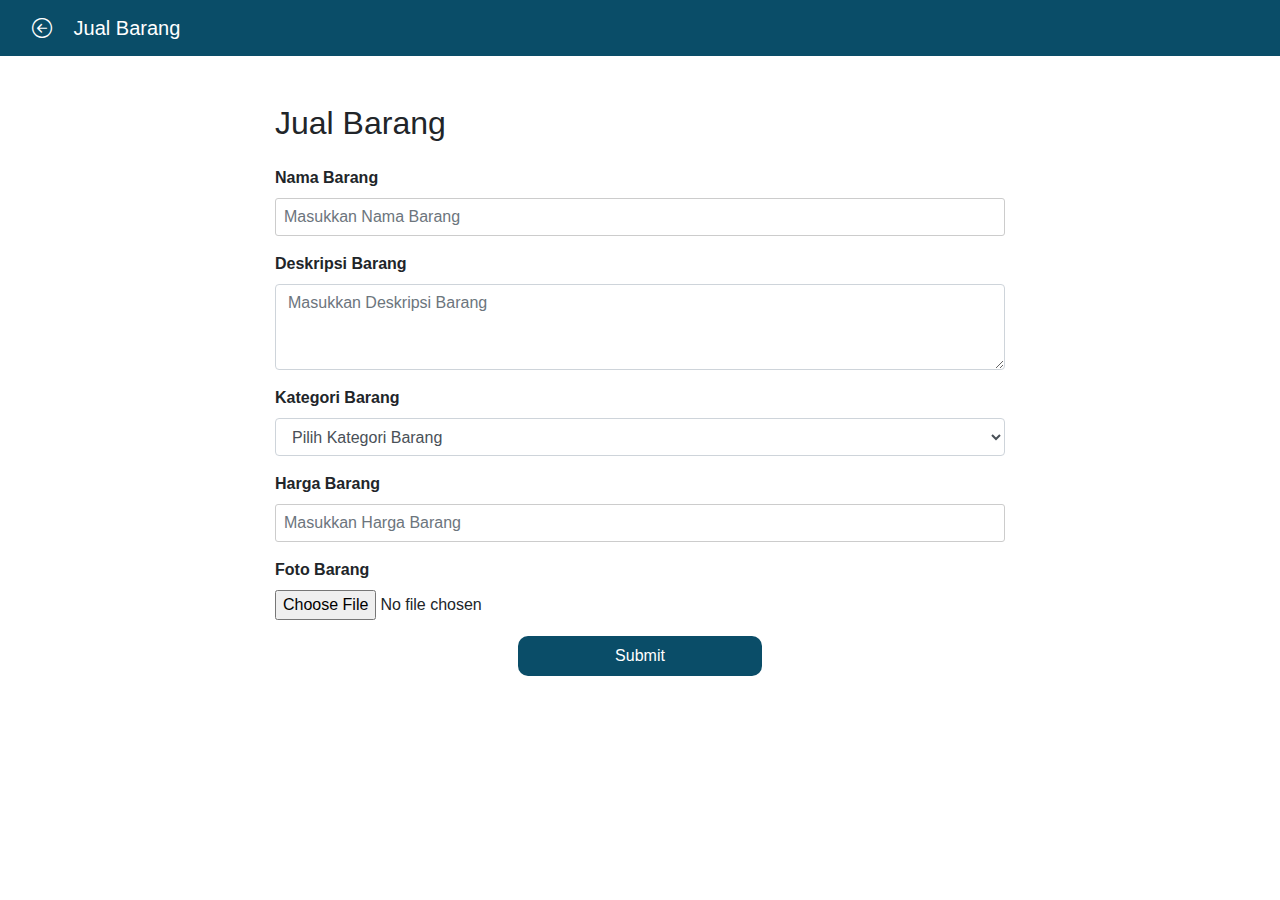
<file: jualbarang.html>
<!DOCTYPE html>
<html lang="en">

<head>
  <meta charset="UTF-8">
  <meta name="viewport" content="width=device-width, initial-scale=1.0">
  <meta http-equiv="X-UA-Compatible" content="ie=edge">
  <title>Jual Barang</title>

  <!-- Bootstrap CSS -->
  <link rel="stylesheet" href="https://maxcdn.bootstrapcdn.com/bootstrap/4.5.0/css/bootstrap.min.css">
  <link rel="stylesheet" href="https://cdn.jsdelivr.net/npm/bootstrap-icons@1.10.5/font/bootstrap-icons.css">
  <link rel="stylesheet" href="jualbarang.css">
  <!-- Font Awesome -->
  <link rel="stylesheet" href="https://cdnjs.cloudflare.com/ajax/libs/font-awesome/5.15.4/css/all.min.css" integrity="sha512-kQx4zvChbmfjlX8jglpU6hSjwvynmvt0s8LH7+45cGkDv7KuAkX9lGY7TQ2r+xtkmNtOgKjMct7DqI3qge/7VQ==" crossorigin="anonymous" referrerpolicy="no-referrer" />
</head>

<body>
  <nav class="navbar navbar-expand-lg navbar-dark jualbarang">
    <a class="navbar-brand" href="beranda.html"><i class="bi bi-arrow-left-circle display-6 mx-3"></i> Jual Barang</a>
    <button class="navbar-toggler" type="button" data-toggle="collapse" data-target="#navbarNav" aria-controls="navbarNav" aria-expanded="false" aria-label="Toggle navigation">
      <span class="navbar-toggler-icon"></span>
    </button>
  </nav>

  <div class="container mt-5">
    <div class="row">
      <div class="col-md-8 offset-md-2">
        <h2 class="mb-4">Jual Barang</h2>
        <form>
          <div class="form-group">
            <label for="nama_barang">Nama Barang</label>
            <input type="text" class="form-control" id="nama_barang" placeholder="Masukkan Nama Barang">
          </div>
          <div class="form-group">
            <label for="deskripsi_barang">Deskripsi Barang</label>
            <textarea class="form-control" id="deskripsi_barang" rows="3" placeholder="Masukkan Deskripsi Barang"></textarea>
          </div>
          <div class="form-group">
            <label for="kategori_barang">Kategori Barang</label>
            <select class="form-control" id="kategori_barang">
              <option selected disabled>Pilih Kategori Barang</option>
              <option>Elektronik</option>
              <option>Pakaian</option>
              <option>Makanan & Minuman</option>
              <option>Rumah Tangga</option>
            </select>
          </div>
          <div class="form-group">
            <label for="harga_barang">Harga Barang</label>
            <input type="number" class="form-control" id="harga_barang" placeholder="Masukkan Harga Barang">
          </div>
          <div class="form-group">
            <label for="foto_barang">Foto Barang</label>
            <input type="file" class="form-control-file" id="foto_barang">
          </div>

        <button type="submit" class="btn btn-primary col-md-4 mx-auto">Submit</button>
      </form>
    </div>
    <script src="https://cdn.jsdelivr.net/npm/@popperjs/core@2.11.6/dist/umd/popper.min.js" integrity="sha384-oBqDVmMz9ATKxIep9tiCxS/Z9fNfEXiDAYTujMAeBAsjFuCZSmKbSSUnQlmh/jp3" crossorigin="anonymous"></script>
    <script src="https://cdn.jsdelivr.net/npm/bootstrap@5.2.3/dist/js/bootstrap.min.js" integrity="sha384-cuYeSxntonz0PPNlHhBs68uyIAVpIIOZZ5JqeqvYYIcEL727kskC66kF92t6Xl2V" crossorigin="anonymous"></script>
  </body>
</html>
</file>
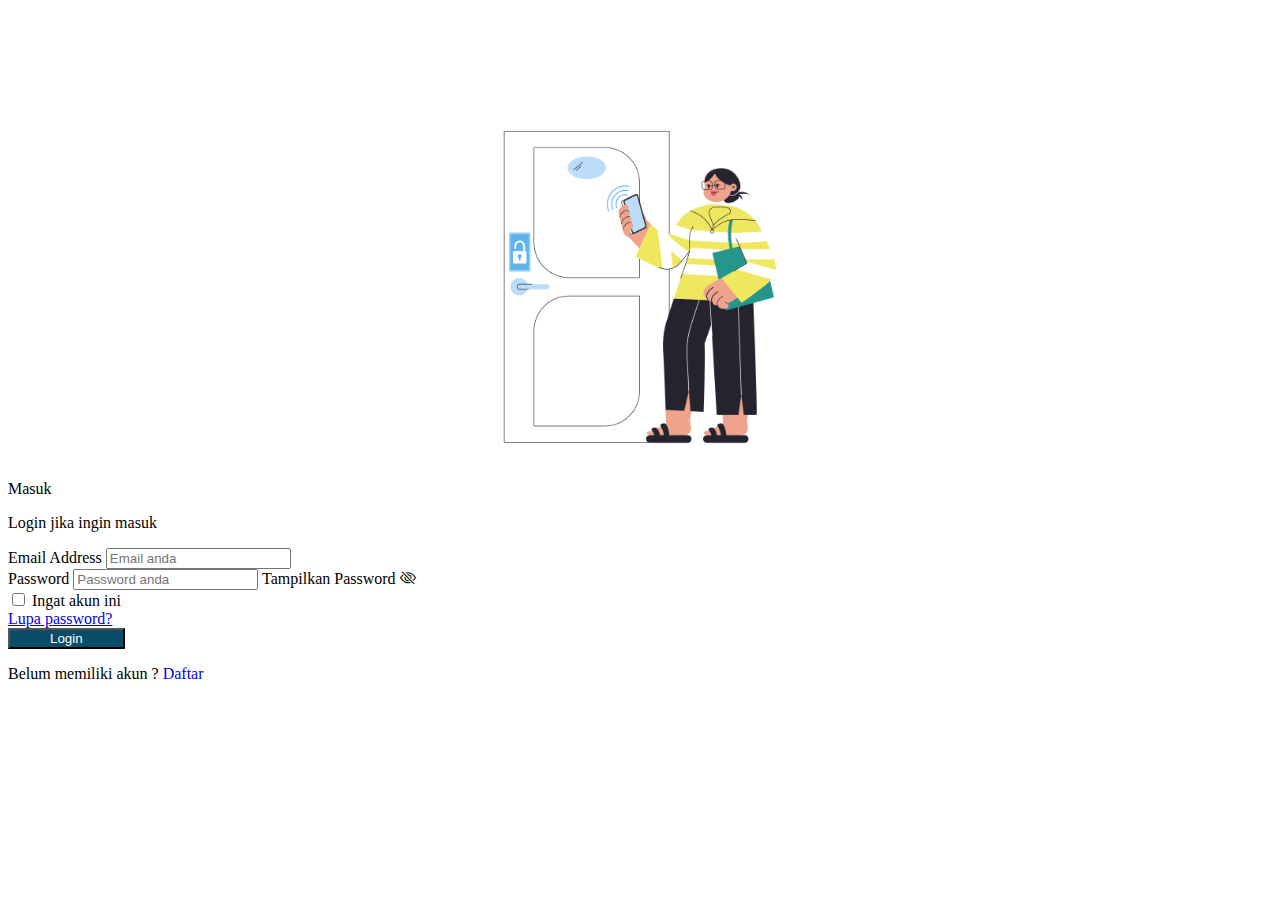
<file: login.html>
<!DOCTYPE html>
<html lang="en">
  <head>
    <meta charset="utf-8" />
    <meta name="viewport" content="width=device-width, initial-scale=1" />
    <title>Login</title>
    <link href="https://cdn.jsdelivr.net/npm/bootstrap@5.3.0-alpha3/dist/css/bootstrap.min.css" rel="stylesheet" integrity="sha384-KK94CHFLLe+nY2dmCWGMq91rCGa5gtU4mk92HdvYe+M/SXH301p5ILy+dN9+nJOZ" crossorigin="anonymous" />
    <link rel="stylesheet" href="https://cdn.jsdelivr.net/npm/bootstrap-icons@1.10.4/font/bootstrap-icons.css" />
    <link rel="stylesheet" href="style.css" />
  </head>
  <body>
    <section class="min-vh-100">
      <div class="container-fluid h-custom">
        <div class="row d-flex justify-content-center align-items-center h-100">
          <div class="col-md-9 col-lg-6 col-xl-5">
            <img src="img/Logo 1.svg" class="img-fluid rounded mx-auto d-block" alt="Sample image" />
          </div>
          <div class="col-md-8 col-lg-6 col-xl-4 offset-xl-1">
            <form>
              <div class="d-flex flex-row align-items-center justify-content-center justify-content-lg-start mb-1">
                <p class="lead fw-normal mb-sm-0 me-3 fw-bold fs-1">Masuk</p>
              </div>
              <div>
                <p class="lead fw-normal mb-4 me-3">Login jika ingin masuk</p>
              </div>

              <!-- Email input -->
              <div class="form-outline mb-1">
                <label class="form-label mx-3" for="form3Example3">Email Address</label>
                <input type="email" id="form3Example3" class="form-control form-control-lg mb-1" placeholder="Email anda" />
              </div>

              <!-- Password input -->
              <div class="form-outline my-3">
                <label class="form-label mx-3" for="form3Example4">Password</label>
                <input type="password" id="form3Example4" class="form-control form-control-lg mb-1" placeholder="Password anda" />
                <label class="form-label tampil-pasword mx-1" for="form3Example4">Tampilkan Password</label>
                <span class="password-toggle-icon icontoggle" onclick="togglePasswordVisibility()"><i class="bi bi-eye-slash"></i></span>
              </div>

              <script>
                function togglePasswordVisibility() {
                  var passwordInput = document.getElementById("form3Example4");
                  var passwordToggleIcon = document.querySelector(".password-toggle-icon i");

                  if (passwordInput.type === "password") {
                    passwordInput.type = "text";
                    passwordToggleIcon.classList.remove("bi-eye-slash");
                    passwordToggleIcon.classList.add("bi-eye");
                  } else {
                    passwordInput.type = "password";
                    passwordToggleIcon.classList.remove("bi-eye");
                    passwordToggleIcon.classList.add("bi-eye-slash");
                  }
                }
              </script>

              <div class="d-flex justify-content-between align-items-center">
                <!-- Checkbox -->
                <div class="form-check mb-0">
                  <input class="form-check-input me-2" type="checkbox" value="" id="form2Example3" />
                  <label class="form-check-label" for="form2Example3"> Ingat akun ini </label>
                </div>
                <a href="ganti password.html" class="text-body text-decoration-none">Lupa password?</a>
              </div>

              <div class="text-center text-lg-start mt-3 pt-2">
                <button type="button" class="btn btn-lg" style="padding-left: 2.5rem; padding-right: 2.5rem" onclick="location.href='beranda.html'">Login</button>
                <p class="small mt-3 pt-1 mb-0">Belum memiliki akun ? <a href="daftar.html" class="fw-bold text-black" style="text-decoration: none">Daftar</a></p>
              </div>
            </form>
          </div>
        </div>
      </div>
    </section>
  </body>
</html>
</file>
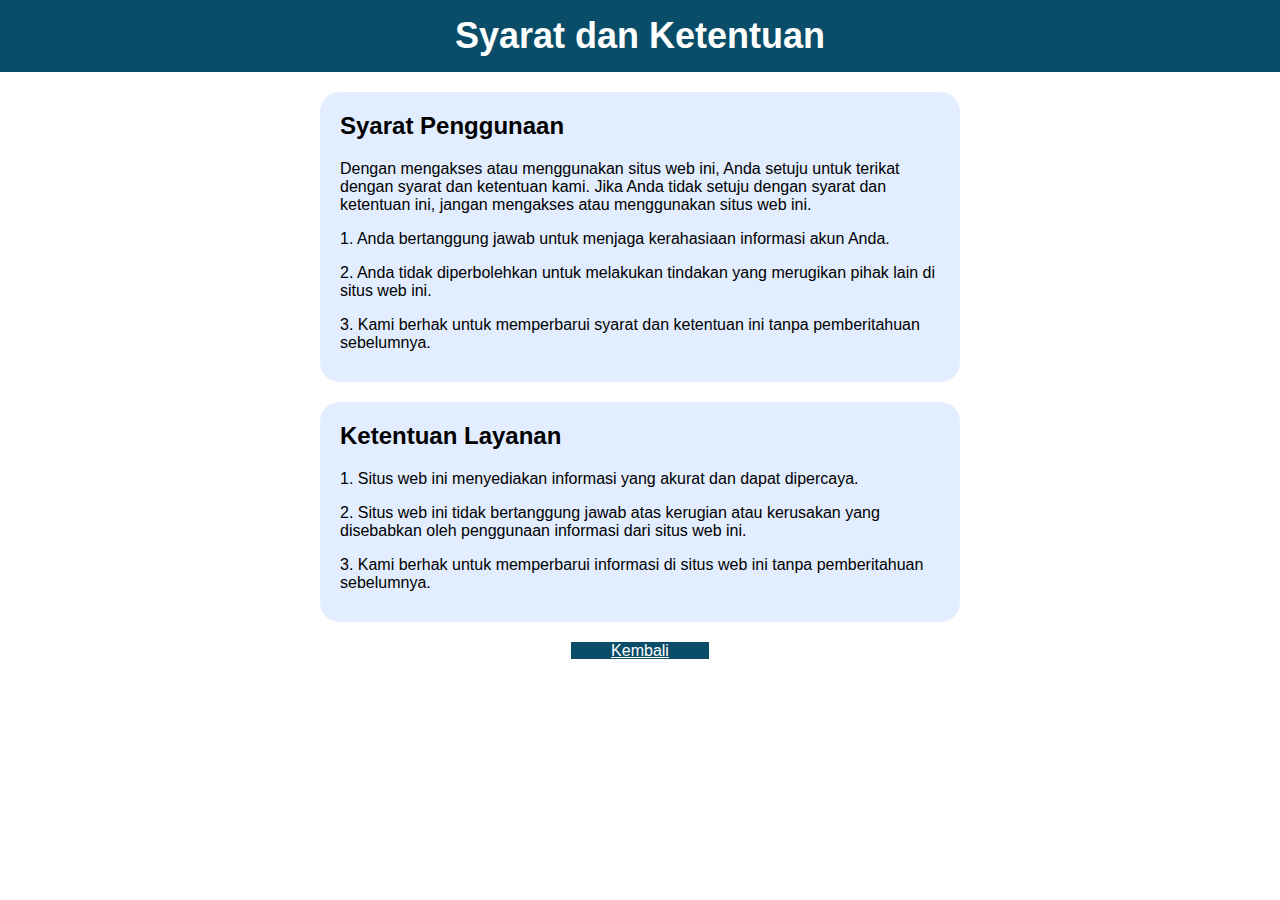
<file: syaratketentuan.html>
<!DOCTYPE html>
<html>
  <head>
    <meta charset="utf-8" />
    <title>Syarat dan Ketentuan</title>
    <meta name="viewport" content="width=device-width, initial-scale=1" />
    <link href="https://cdn.jsdelivr.net/npm/bootstrap@5.3.0-alpha3/dist/css/bootstrap.min.css" rel="stylesheet" integrity="sha384-KK94CHFLLe+nY2dmCWGMq91rCGa5gtU4mk92HdvYe+M/SXH301p5ILy+dN9+nJOZ" crossorigin="anonymous" />
    <link rel="stylesheet" href="syaratdanketentuan.css" />
  </head>
  <body>
    <header>
      <h1>Syarat dan Ketentuan</h1>
    </header>
    <div class="container">
      <section>
        <h2>Syarat Penggunaan</h2>
        <p>Dengan mengakses atau menggunakan situs web ini, Anda setuju untuk terikat dengan syarat dan ketentuan kami. Jika Anda tidak setuju dengan syarat dan ketentuan ini, jangan mengakses atau menggunakan situs web ini.</p>
        <p>1. Anda bertanggung jawab untuk menjaga kerahasiaan informasi akun Anda.</p>
        <p>2. Anda tidak diperbolehkan untuk melakukan tindakan yang merugikan pihak lain di situs web ini.</p>
        <p>3. Kami berhak untuk memperbarui syarat dan ketentuan ini tanpa pemberitahuan sebelumnya.</p>
      </section>
      <section>
        <h2>Ketentuan Layanan</h2>
        <p>1. Situs web ini menyediakan informasi yang akurat dan dapat dipercaya.</p>
        <p>2. Situs web ini tidak bertanggung jawab atas kerugian atau kerusakan yang disebabkan oleh penggunaan informasi dari situs web ini.</p>
        <p>3. Kami berhak untuk memperbarui informasi di situs web ini tanpa pemberitahuan sebelumnya.</p>
      </section>
      <div class="text-center text-lg-start mt-1 pt-2">
        <a href="profile.php" class="btn btn-lg" style="padding-left: 2.5rem; padding-right: 2.5rem">Kembali</a>
      </div>
    </div>
  </body>
</html>
</file>
<file: style.css>
.jumbotron {
  padding-top: 9rem;
  background-color: #deebed;
}

#projects {
  background-color: #e2edff;
}

section {
  padding-top: 6rem;
}

.navbarbbsp {
  background-color: #0a4d68;
}

.feature {
  background-color: #deebed;
}
.footer {
  background-color: #0a4d68;
}

.btn {
  background-color: #0a4d68;
  color: #ffffff;
}

.btn:hover {
  background-color: #0a4d68;
  color: #ffffff;
}

.card-text {
  text-align: justify;
  text-justify: inter-word;
}
.tampil-pasword {
  font: size 15px;
}

.btnlogin {
  background-color: #0a4d68;
  color: #ffffff;
}
.icontoggle {
  cursor: pointer;
}

.daftar {
  background-color: #0a4d68;
  color: rgb(255, 255, 255);
}

.simpan {
  background-color: #0a4d68;
  color: rgb(255, 255, 255);
}
/* CSS untuk menampilkan gambar di tengah */
img {
  display: block; /* agar gambar muncul sebagai elemen block */
  margin: auto; /* membuat gambar menjadi center */
}
.img-thumbnail {
  border-radius: 50%;
}
</file>
<file: jualbarang.css>
body {
  margin: 0;
  padding: 0;
  font-family: Arial, sans-serif;
}

header {
  background-color: #0a4d68;
  color: #fff;
  text-align: center;
  padding: 1rem;
}

main {
  max-width: 800px;
  margin: 0 auto;
  padding: 1rem;
}

form {
  display: flex;
  flex-direction: column;
}

.form-group {
  margin-bottom: 1rem;
}

label {
  font-weight: bold;
  margin-bottom: 0.5rem;
}

input[type="text"],
input[type="number"],
textarea {
  padding: 0.5rem;
  font-size: 1rem;
  border: 1px solid #ccc;
  border-radius: 3px;
}

button[type="submit"] {
  padding: 0.5rem;
  font-size: 1rem;
  background-color: #0a4d68;
  color: #fff;
  border: none;
  border-radius: 10px;
  cursor: pointer;
  transition: all 0.3s ease;
}

button[type="submit"]:hover {
  background-color: #0a4d68;
}
.jualbarang {
  background-color: #0a4d68;
}
</file>
<file: syaratdanketentuan.css>
body {
  font-family: Arial, sans-serif;
  margin: 0;
  padding: 0;
}
header {
  background-color: #0a4d68;
  color: #fff;
  padding: 15px;
  text-align: center;
}
h1 {
  margin: 0;
  font-size: 36px;
}
.container {
  margin: 20px;
  display: flex;
  flex-direction: column;
  align-items: center;
}
section {
  background-color: #e2edff;
  padding: 20px;
  margin-bottom: 20px;
  width: 100%;
  box-sizing: border-box;
  border-radius: 20px;
}
h2 {
  font-size: 24px;
  margin-top: 0;
}
p {
  font-size: 16px;
  margin-bottom: 10px;
}
@media (min-width: 768px) {
  .container {
    max-width: 800px;
    margin: 20px auto;
  }
  section {
    width: 80%;
  }
}

.btn {
  background-color: #0a4d68;
  color: #ffffff;
}

.btn:hover {
  background-color: #0a4d68;
  color: #ffffff;
}
</file>
